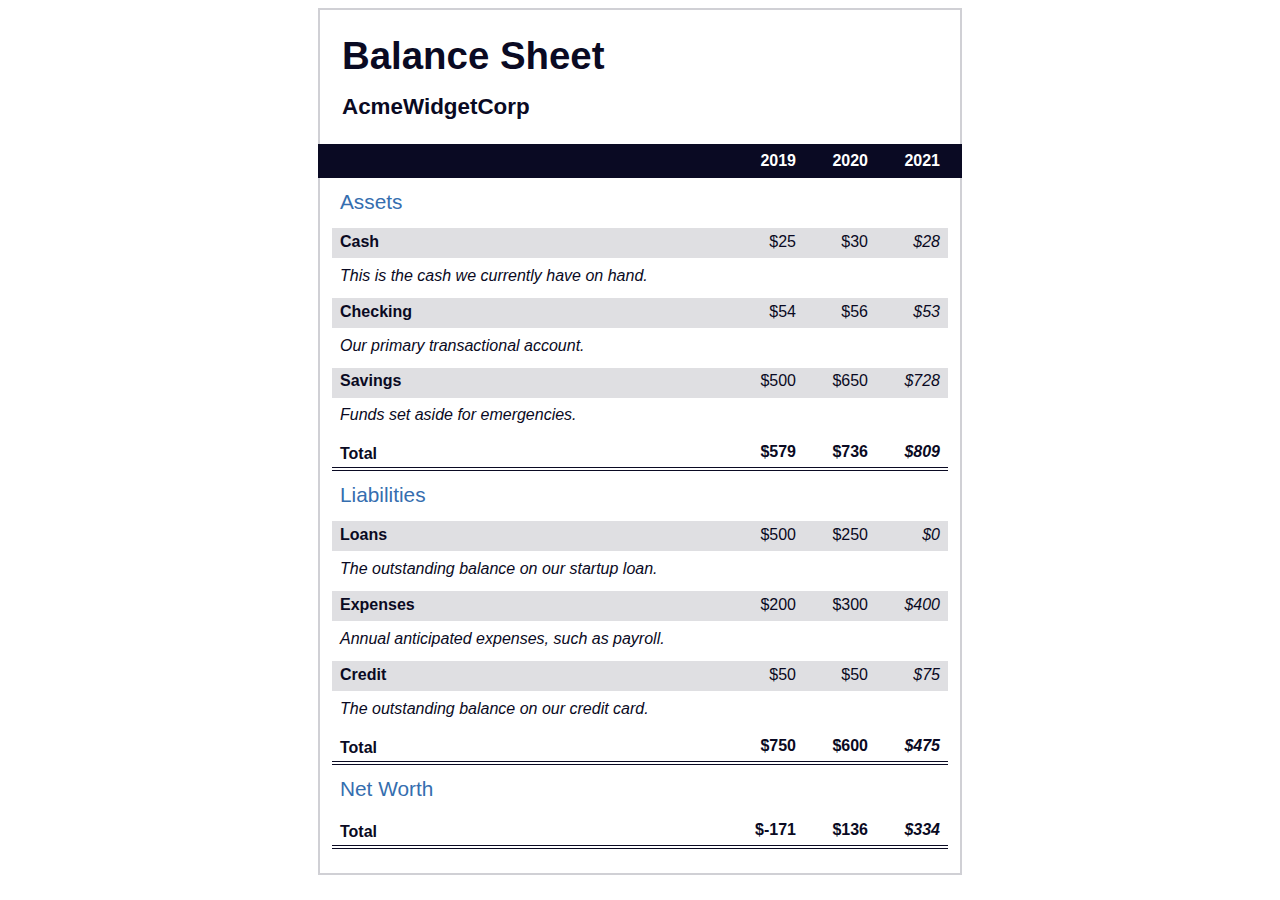
<file: BalanceSheet/index.html>
<!DOCTYPE html>
<html lang="en">
  <head>
    <meta charset="UTF-8">
    <meta name="viewport" content="width=device-width, initial-scale=1.0">
    <title>Balance Sheet</title>
    <link rel="stylesheet" href="./styles.css">
  </head>
  <body>
    <main>
      <section>
        <h1>
          <span class="flex">
            <span>AcmeWidgetCorp</span>
            <span>Balance Sheet</span>
          </span>
        </h1>
        <div id="years" aria-hidden="true">
          <span class="year">2019</span>
          <span class="year">2020</span>
          <span class="year">2021</span>
        </div>
        <div class="table-wrap">
          <table>
            <caption>Assets</caption>
            <thead>
              <tr>
                <td></td>
                <th><span class="sr-only year">2019</span></th>
                <th><span class="sr-only year">2020</span></th>
                <th class="current"><span class="sr-only year">2021</span></th>
              </tr>
            </thead>
            <tbody>
              <tr class="data">
                <th>Cash <span class="description">This is the cash we currently have on hand.</span></th>
                <td>$25</td>
                <td>$30</td>
                <td class="current">$28</td>
              </tr>
              <tr class="data">
                <th>Checking <span class="description">Our primary transactional account.</span></th>
                <td>$54</td>
                <td>$56</td>
                <td class="current">$53</td>
              </tr>
              <tr class="data">
                <th>Savings <span class="description">Funds set aside for emergencies.</span></th>
                <td>$500</td>
                <td>$650</td>
                <td class="current">$728</td>
              </tr>
              <tr class="total">
                <th>Total <span class="sr-only">Assets</span></th>
                <td>$579</td>
                <td>$736</td>
                <td class="current">$809</td>
              </tr>
            </tbody>
          </table>
          <table>
            <caption>Liabilities</caption>
            <thead>
              <tr>
              <td></td>
              <th><span class="sr-only">2019</span></th>
              <th><span class="sr-only">2020</span></th>
              <th><span class="sr-only">2021</span></th>
              </tr>
            </thead>
            <tbody>
              <tr class="data">
                <th>Loans <span class="description">The outstanding balance on our startup loan.</span></th>
                <td>$500</td>
                <td>$250</td>
                <td class="current">$0</td>
              </tr>
              <tr class="data">
                <th>Expenses <span class="description">Annual anticipated expenses, such as payroll.</span></th>
                <td>$200</td>
                <td>$300</td>
                <td class="current">$400</td>
              </tr>
              <tr class="data">
                <th>Credit <span class="description">The outstanding balance on our credit card.</span></th>
                <td>$50</td>
                <td>$50</td>
                <td class="current">$75</td>
              </tr>
              <tr class="total">
                <th>Total <span class="sr-only">Liabilities</span></th>
                <td>$750</td>
                <td>$600</td>
                <td class="current">$475</td>
              </tr>
            </tbody>
          </table>
          <table>
            <caption>Net Worth</caption>
            <thead>
              <tr>
              <td></td>
              <th><span class="sr-only">2019</span></th>
              <th><span class="sr-only">2020</span></th>
              <th><span class="sr-only">2021</span></th>
              </tr>
            </thead>
            <tbody>
              <tr class="total">
                <th>Total <span class="sr-only">Net Worth</span></th>
                <td>$-171</td>
                <td>$136</td>
                <td class="current">$334</td>
              </tr>
            </tbody>
          </table>
        </div>
      </section>
    </main>
  </body>
</html>
</file>
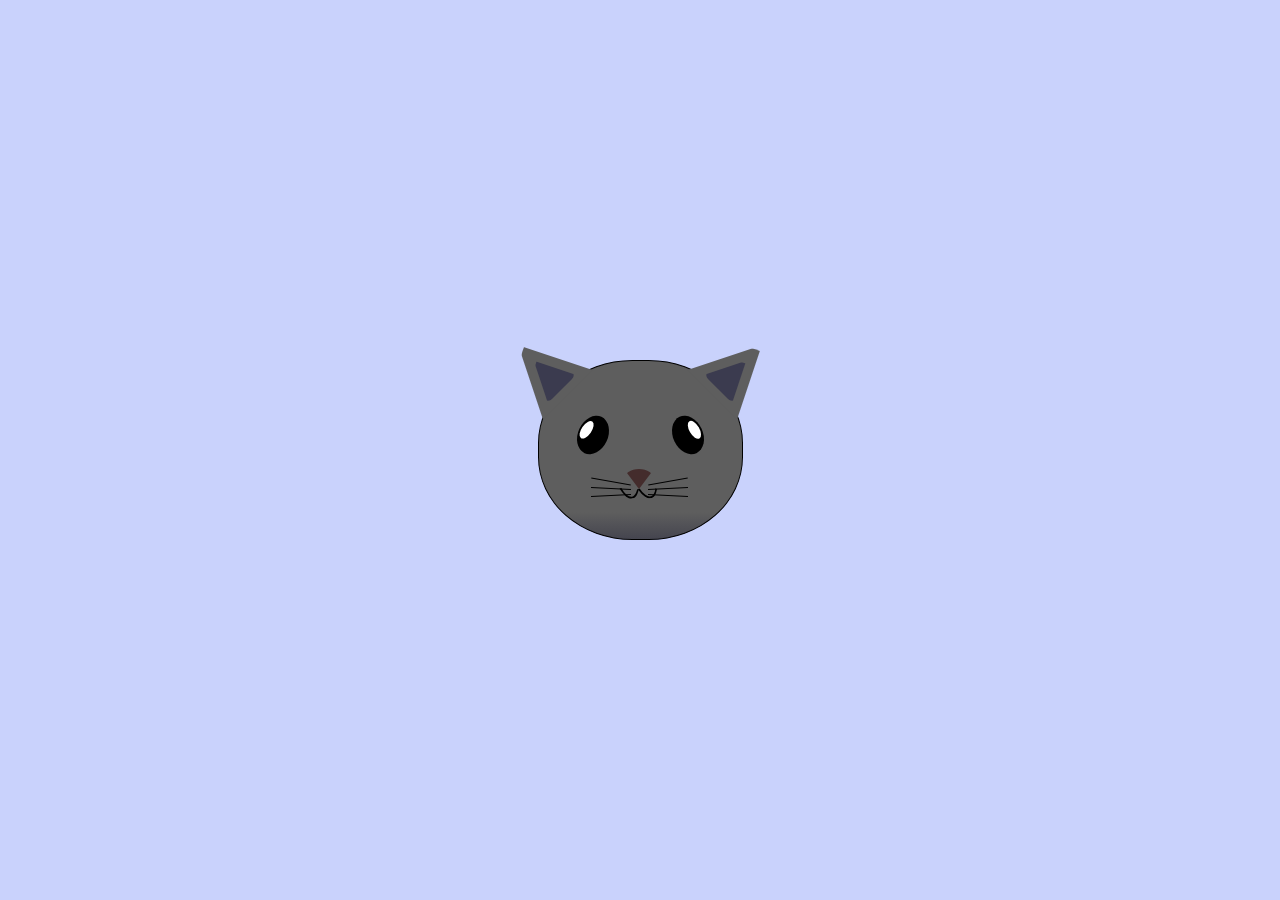
<file: Cat Painting/index.html>
<!DOCTYPE html>
<html lang="en">
<head>
    <meta charset="UTF-8">
    <title>fCC Cat Painting</title>
    <link rel="stylesheet" href="./styles.css">
</head>
<body>
    <main>
      <div class="cat-head">
        <div class="cat-ears">
          <div class="cat-left-ear">
            <div class="cat-left-inner-ear"></div>
          </div>
          <div class="cat-right-ear">
            <div class="cat-right-inner-ear"></div>
          </div>
        </div>

        <div class="cat-eyes">
          <div class="cat-left-eye">
            <div class="cat-left-inner-eye"></div>
          </div>
          <div class="cat-right-eye">
            <div class="cat-right-inner-eye"></div>
          </div>
        </div>

        <div class="cat-nose"></div>

        <div class="cat-mouth">
          <div class="cat-mouth-line-left"></div>
          <div class="cat-mouth-line-right"></div>
        </div>

        <div class="cat-whiskers">
          <div class="cat-whiskers-left">
            <div class="cat-whisker-left-top"></div>
            <div class="cat-whisker-left-middle"></div>
            <div class="cat-whisker-left-bottom"></div>
          </div>
          <div class="cat-whiskers-right">
            <div class="cat-whisker-right-top"></div>
            <div class="cat-whisker-right-middle"></div>
            <div class="cat-whisker-right-bottom"></div>
          </div>
        </div>

      </div>
    </main>
</body>
</html>
</file>
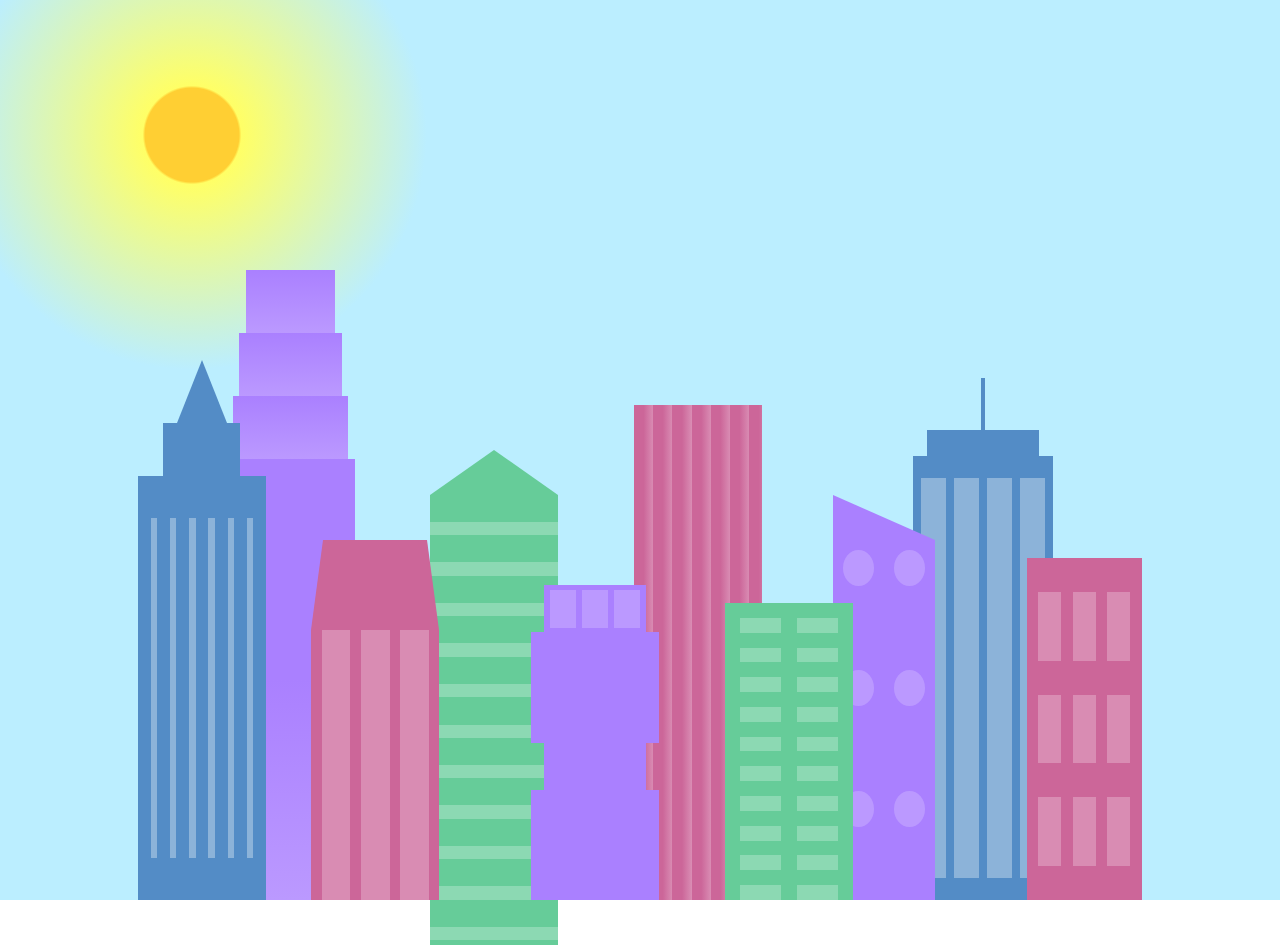
<file: City Skyline/index.html>
<!DOCTYPE html>
<html lang="en">
  <head>
    <meta charset="UTF-8">
    <title>City Skyline</title>
    <link href="styles.css" rel="stylesheet" />
  </head>

  <body>
    <div class="background-buildings sky">
      <div></div>
      <div></div>
      <div class="bb1 building-wrap">
        <div class="bb1a bb1-window"></div>
        <div class="bb1b bb1-window"></div>
        <div class="bb1c bb1-window"></div>
        <div class="bb1d"></div>
      </div>
      <div class="bb2">
        <div class="bb2a"></div>
        <div class="bb2b"></div>
      </div>
      <div class="bb3"></div>
      <div></div>
      <div class="bb4 building-wrap">
        <div class="bb4a"></div>
        <div class="bb4b"></div>
        <div class="bb4c window-wrap">
          <div class="bb4-window"></div>
          <div class="bb4-window"></div>
          <div class="bb4-window"></div>
          <div class="bb4-window"></div>
        </div>
      </div>
      <div></div>
      <div></div>
    </div>

    <div class="foreground-buildings">
      <div></div>
      <div></div>
      <div class="fb1 building-wrap">
        <div class="fb1a"></div>
        <div class="fb1b"></div>
        <div class="fb1c"></div>
      </div>
      <div class="fb2">
        <div class="fb2a"></div>
        <div class="fb2b window-wrap">
          <div class="fb2-window"></div>
          <div class="fb2-window"></div>
          <div class="fb2-window"></div>
        </div>
      </div>
      <div></div>
      <div class="fb3 building-wrap">
        <div class="fb3a window-wrap">
          <div class="fb3-window"></div>
          <div class="fb3-window"></div>
          <div class="fb3-window"></div>
        </div>
        <div class="fb3b"></div>
        <div class="fb3a"></div>
        <div class="fb3b"></div>
      </div>
      <div class="fb4">
        <div class="fb4a"></div>
        <div class="fb4b">
          <div class="fb4-window"></div>
          <div class="fb4-window"></div>
          <div class="fb4-window"></div>
          <div class="fb4-window"></div>
          <div class="fb4-window"></div>
          <div class="fb4-window"></div>
        </div>
      </div>
      <div class="fb5"></div>
      <div class="fb6"></div>
      <div></div>
      <div></div>
    </div>
  </body>
</html>
</file>
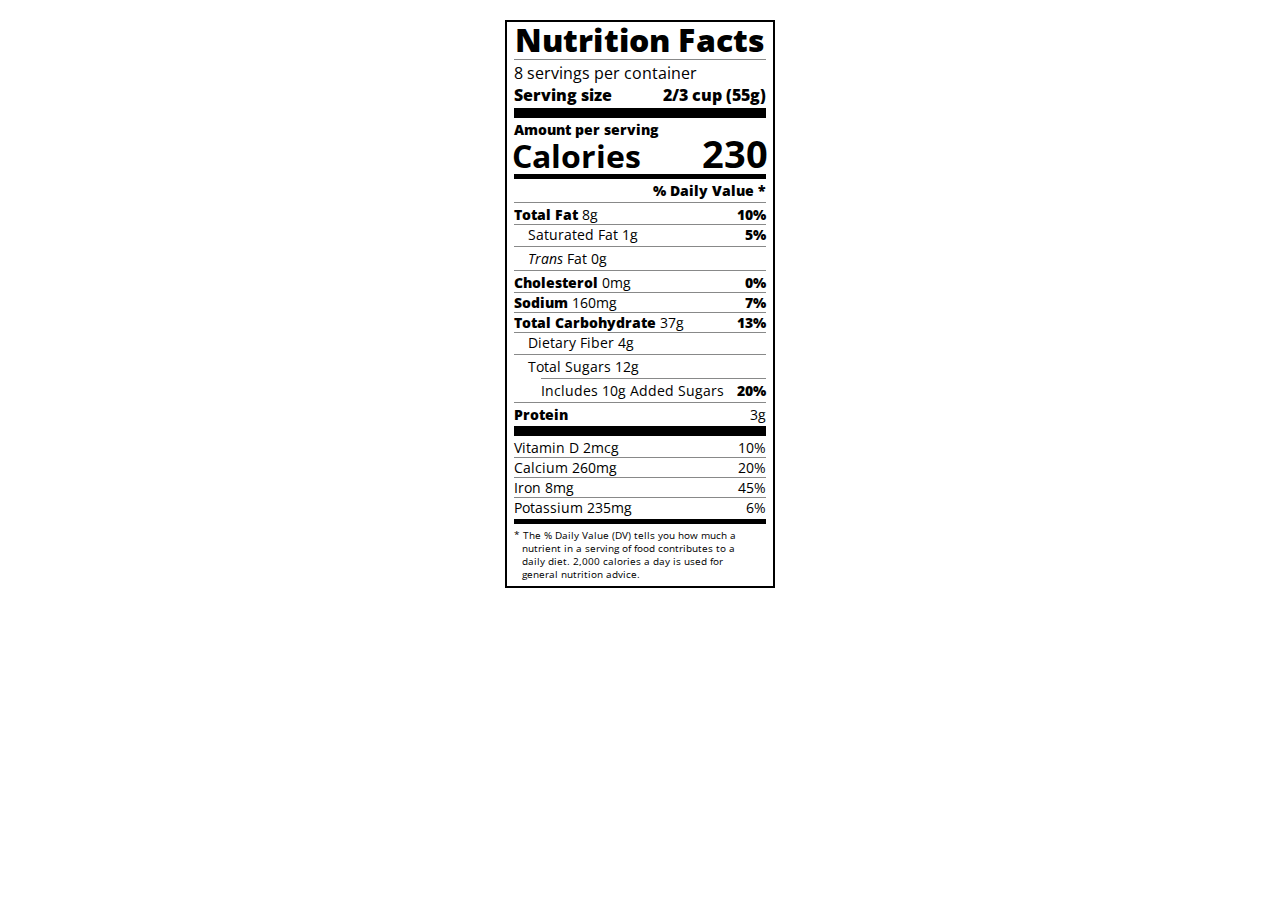
<file: Nutritional Label/index.html>
<!DOCTYPE html>
<html lang="en">

<head>
  <meta charset="UTF-8">
  <title>Nutrition Label</title>
  <link href="https://fonts.googleapis.com/css?family=Open+Sans:400,700,800" rel="stylesheet">
  <link href="./styles.css" rel="stylesheet">
</head>

<body>
  <div class="label">
    <header>
      <h1 class="bold">Nutrition Facts</h1>
      <div class="divider"></div>
      <p>8 servings per container</p>
      <p class="bold">Serving size <span>2/3 cup (55g)</span></p>
    </header>
    <div class="divider large"></div>
    <div class="calories-info">
      <div class="left-container">
        <h2 class="bold small-text">Amount per serving</h2>
        <p>Calories</p>
      </div>
      <span>230</span>
    </div>
    <div class="divider medium"></div>
    <div class="daily-value small-text">
      <p class="bold right no-divider">% Daily Value *</p>
      <div class="divider"></div>
      <p><span><span class="bold">Total Fat</span> 8g</span> <span class="bold">10%</span></p>
      <p class="indent no-divider">Saturated Fat 1g <span class="bold">5%</span></p>
      <div class="divider"></div>
      <p class="indent no-divider"><span><i>Trans</i> Fat 0g</span></p>
      <div class="divider"></div>
      <p><span><span class="bold">Cholesterol</span> 0mg</span> <span class="bold">0%</span></p>
      <p><span><span class="bold">Sodium</span> 160mg</span> <span class="bold">7%</span></p>
      <p><span><span class="bold">Total Carbohydrate</span> 37g</span> <span class="bold">13%</span></p>
      <p class="indent no-divider">Dietary Fiber 4g</p>
      <div class="divider"></div>
      <p class="indent no-divider">Total Sugars 12g</p>
      <div class="divider double-indent"></div>
      <p class="double-indent no-divider">Includes 10g Added Sugars <span class="bold">20%</span>
      <div class="divider"></div>
      <p class="no-divider"><span class="bold">Protein</span> 3g</p>
      <div class="divider large"></div>
      <p>Vitamin D 2mcg <span>10%</span></p>
      <p>Calcium 260mg <span>20%</span></p>
      <p>Iron 8mg <span>45%</span></p>
      <p class="no-divider">Potassium 235mg <span>6%</span></p>
    </div>
    <div class="divider medium"></div>
    <p class="note">* The % Daily Value (DV) tells you how much a nutrient in a serving of food contributes to a daily
      diet. 2,000 calories a day is used for general nutrition advice.</p>
  </div>
</body>
</html>
</file>
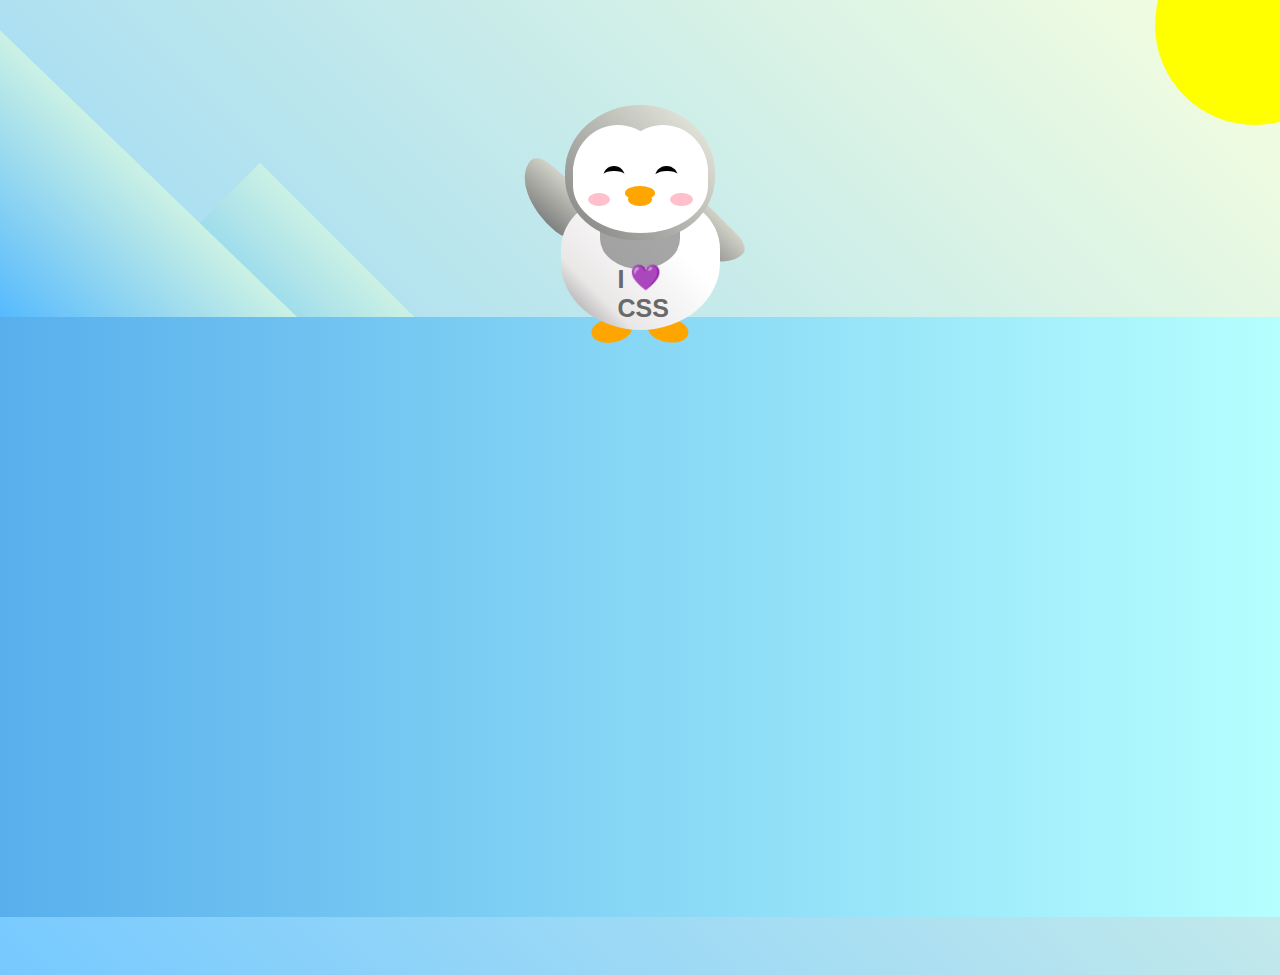
<file: Penguin/index.html>
<!DOCTYPE html>
<html lang="en">
  <head>
    <meta charset="UTF-8" />
    <link rel="stylesheet" href="./styles.css" />
    <title>Penguin</title>
    <meta name="viewport" content="width=device-width, initial-scale=1.0" />
  </head>

  <body>
    <div class="left-mountain"></div>
    <div class="back-mountain"></div>
    <div class="sun"></div>
    <div class="penguin">
      <div class="penguin-head">
        <div class="face left"></div>
        <div class="face right"></div>
        <div class="chin"></div>
        <div class="eye left">
          <div class="eye-lid"></div>
        </div>
        <div class="eye right">
          <div class="eye-lid"></div>
        </div>
        <div class="blush left"></div>
        <div class="blush right"></div>
        <div class="beak top"></div>
        <div class="beak bottom"></div>
      </div>
      <div class="shirt">
        <div>💜</div>
        <p>I CSS</p>
      </div>
      <div class="penguin-body">
        <div class="arm left"></div>
        <div class="arm right"></div>
        <div class="foot left"></div>
        <div class="foot right"></div>
      </div>
    </div>

    <div class="ground"></div>
  </body>
</html>
</file>
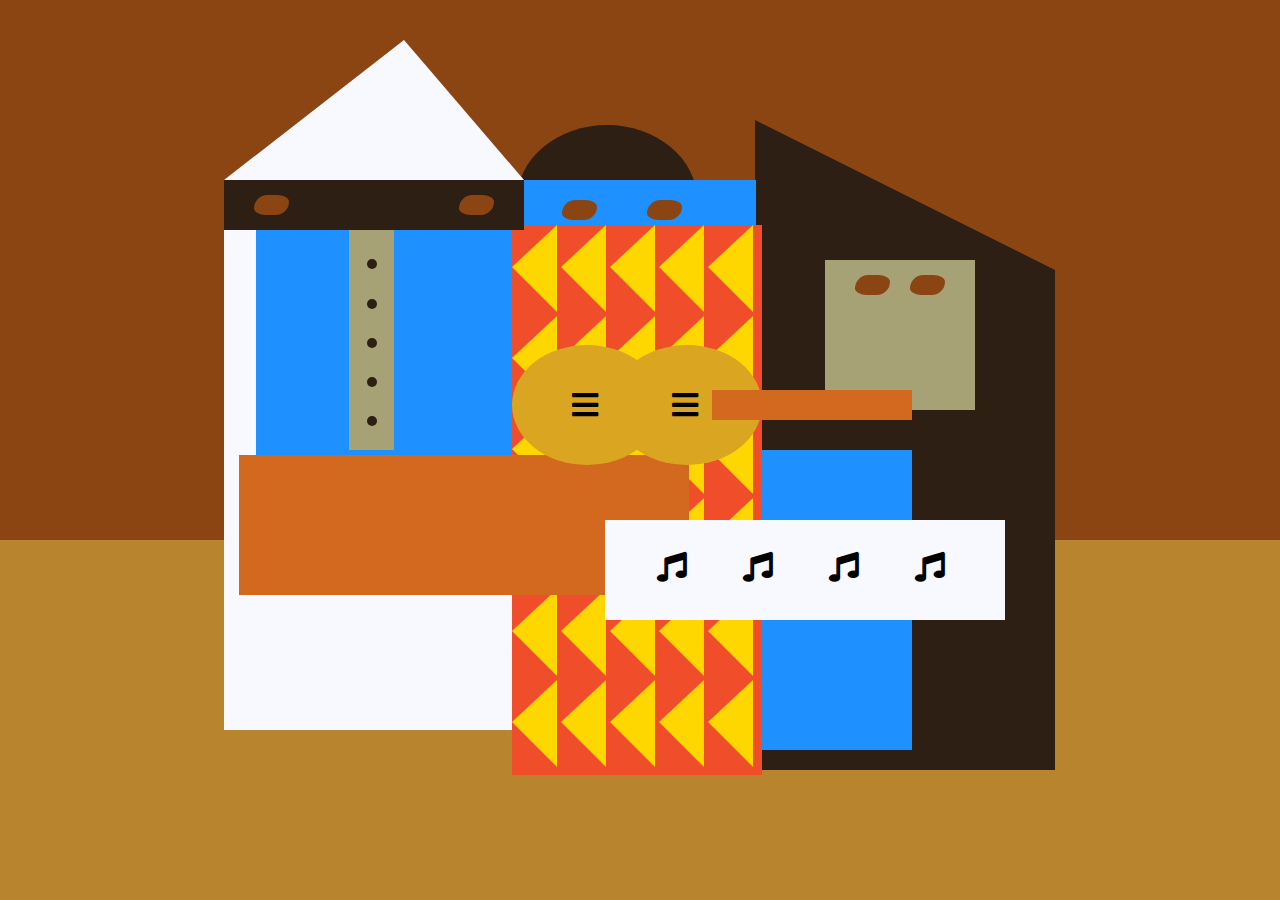
<file: Picasso Painting/index.html>
<!DOCTYPE html>
<html lang="en">
  <head>
    <meta charset="utf-8">
    <title>Picasso Painting</title>
    <link rel="stylesheet" href="./styles.css" />
    <link rel="stylesheet" href="https://use.fontawesome.com/releases/v5.8.2/css/all.css">
  </head>
  <body>
    <div id="back-wall"></div>
    <div class="characters">
      <div id="offwhite-character">
        <div id="white-hat"></div>
        <div id="black-mask">
          <div class="eyes left"></div>
          <div class="eyes right"></div>
        </div>
        <div id="gray-instrument">
          <div class="black-dot"></div>
          <div class="black-dot"></div>
          <div class="black-dot"></div>
          <div class="black-dot"></div>
          <div class="black-dot"></div>
        </div>
        <div id="tan-table"></div>
      </div>
      <div id="black-character">
        <div id="black-hat"></div>
        <div id="gray-mask">
          <div class="eyes left"></div>
          <div class="eyes right"></div>
        </div>
        <div id="white-paper">
          <i class="fas fa-music"></i>
          <i class="fas fa-music"></i>
          <i class="fas fa-music"></i>
          <i class="fas fa-music"></i>
        </div>
      </div>
      <div class="blue" id="blue-left"></div>
      <div class="blue" id="blue-right"></div>
      <div id="orange-character">
        <div id="black-round-hat"></div>
        <div id="eyes-div">
          <div class="eyes left"></div>
          <div class="eyes right"></div>
        </div>
        <div id="triangles">
          <div class="triangle"></div>
          <div class="triangle"></div>
          <div class="triangle"></div>
          <div class="triangle"></div>
          <div class="triangle"></div>
          <div class="triangle"></div>
          <div class="triangle"></div>
          <div class="triangle"></div>
          <div class="triangle"></div>
          <div class="triangle"></div>
          <div class="triangle"></div>
          <div class="triangle"></div>
          <div class="triangle"></div>
          <div class="triangle"></div>
          <div class="triangle"></div>
          <div class="triangle"></div>
          <div class="triangle"></div>
          <div class="triangle"></div>
          <div class="triangle"></div>
          <div class="triangle"></div>
          <div class="triangle"></div>
          <div class="triangle"></div>
          <div class="triangle"></div>
          <div class="triangle"></div>
          <div class="triangle"></div>
          <div class="triangle"></div>
          <div class="triangle"></div>
          <div class="triangle"></div>
          <div class="triangle"></div>
          <div class="triangle"></div>
        </div>
        <div id="guitar">
          <div class="guitar" id="guitar-left">
            <i class="fas fa-bars"></i>
          </div>
          <div class="guitar" id="guitar-right">
            <i class="fas fa-bars"></i>
          </div>
          <div id="guitar-neck"></div>
        </div>
      </div>
    </div>
  </body>
</html>
</file>
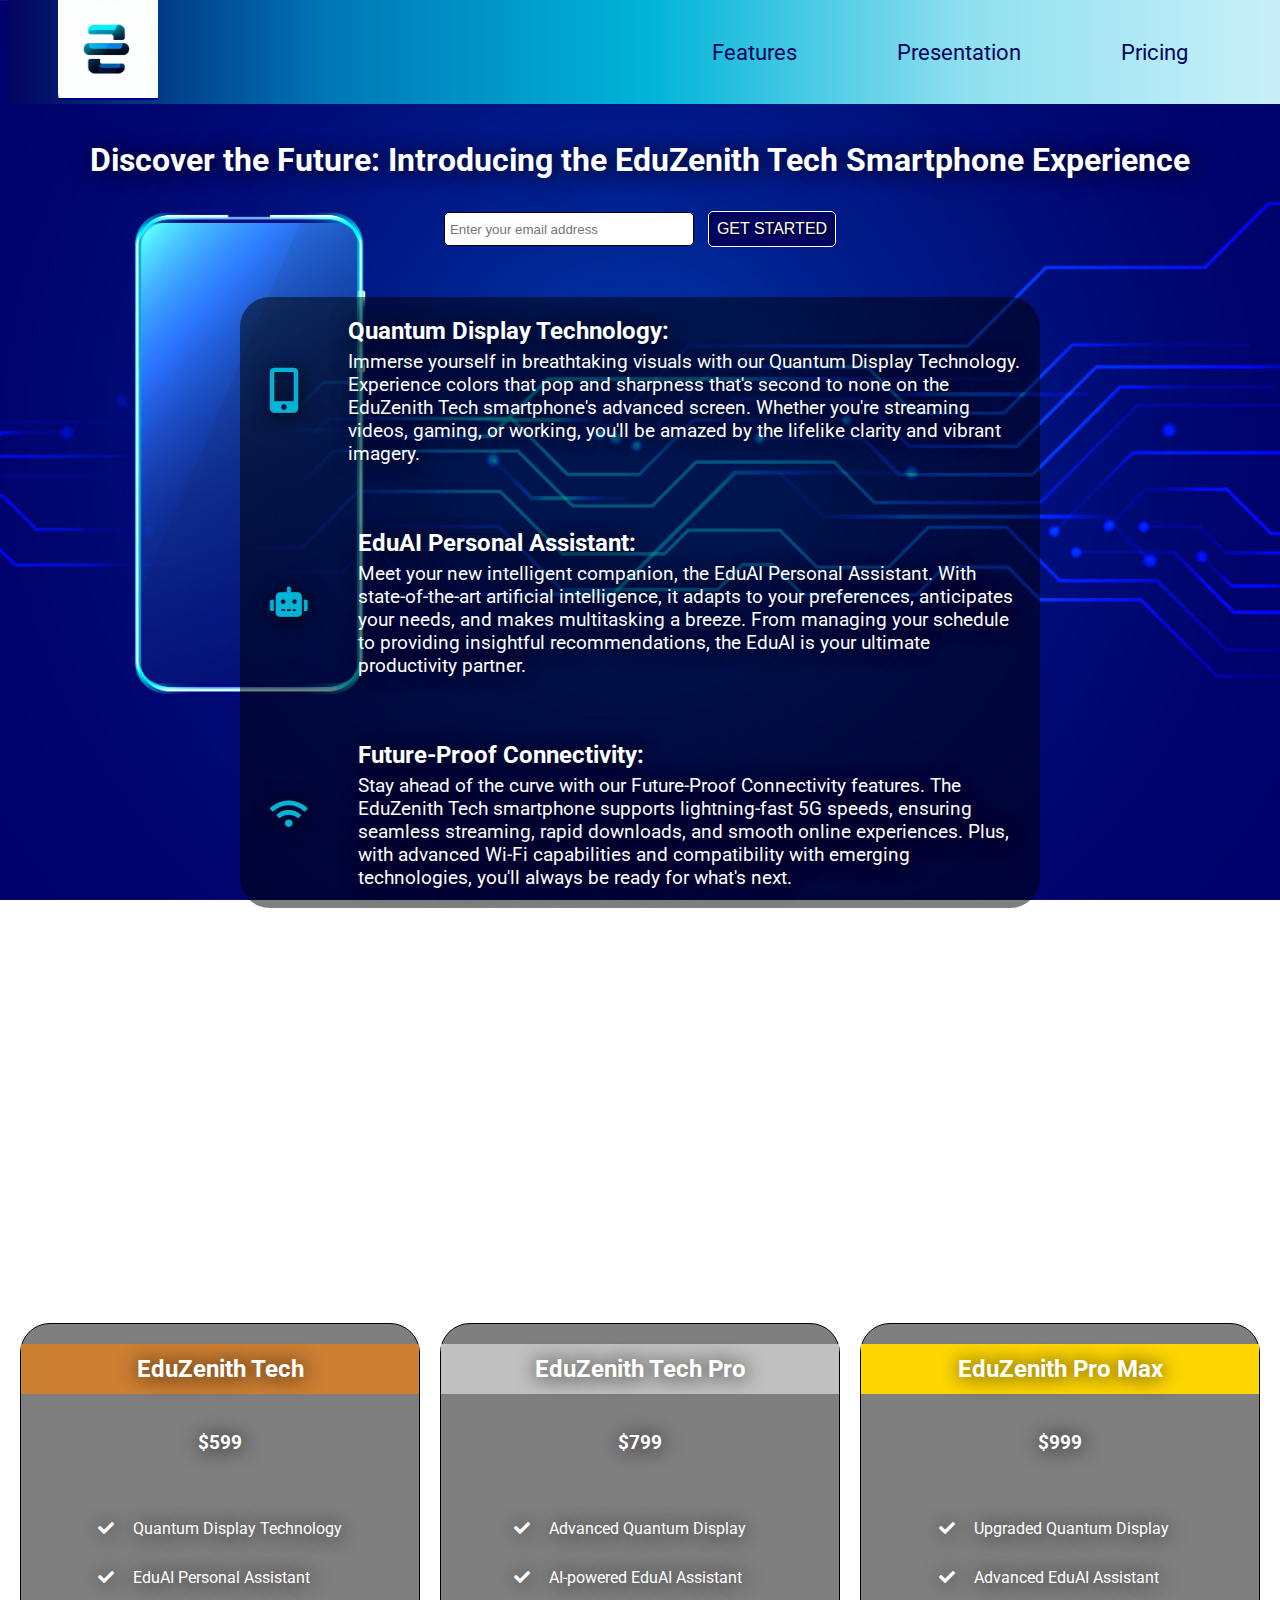
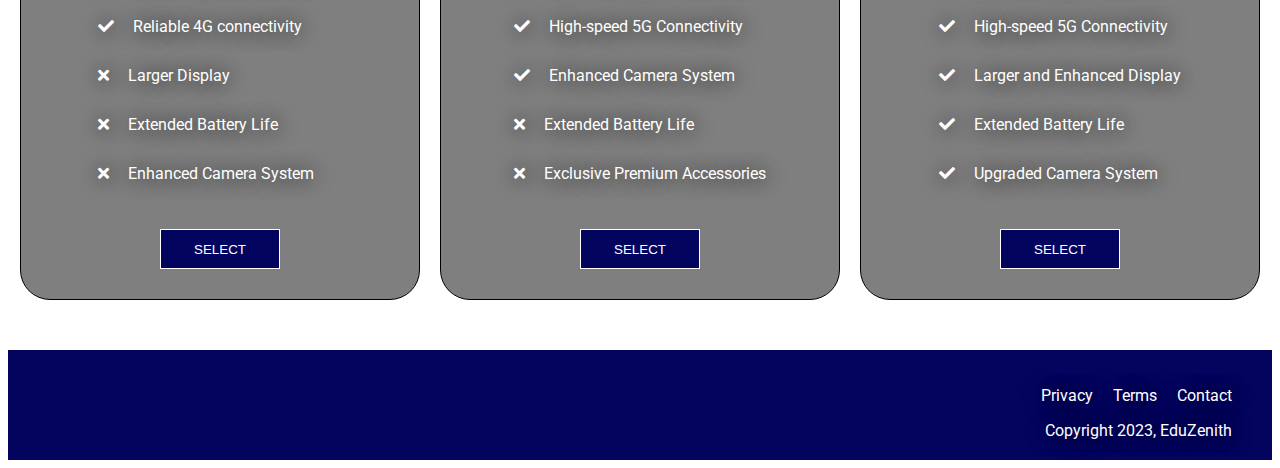
<file: Product Landing Page/index.html>
<!DOCTYPE html>
<html lang="en">
<head>
    <meta charset="UTF-8">
    <meta name="viewport" content="width=device-width, initial-scale=1.0">
    <title>Product Landing Page</title>
    <link rel="stylesheet" href="styles.css">
    <link rel="stylesheet" href="https://cdnjs.cloudflare.com/ajax/libs/font-awesome/5.15.3/css/all.min.css">
</head>

<body>

    <header id="header">
        <a href="#"><img id="header-img" src="EduZenith Tech Logo.jpg" alt="Company Logo" height="100" width="100"></a>
        <nav id="nav-bar">
            <ul class="navbar-ul">
                <li><a class="nav-link" href="#Features">Features</a></li>
                <li><a class="nav-link" href="#Presentation">Presentation</a></li>
                <li><a class="nav-link" href="#Pricing">Pricing</a></li>
            </ul>
        </nav>
        <div class="hamburger-icon">
            <i class="fas fa-bars"></i>
            <i class="fas fa-times"></i>
        </div>
    </header>

    <section class="form">
        <h1>Discover the Future: Introducing the EduZenith Tech Smartphone Experience</h1>
         <form id="form" action="https://www.freecodecamp.com/email-submit">
             <input id="email" type="email" name="email" required placeholder="Enter your email address">
             <input id="submit" type="submit" formaction="https://www.freecodecamp.com/email-submit" value="Get Started">
        </form>
    </section>

    <section id="Features">
        <div class="feature-1">
            <div class="icon">
                <i class="fas fa-mobile-alt" style="color: #00B4D8;"></i>
            </div>
            <div class="text">
                <h2>Quantum Display Technology:</h2>
                <p>Immerse yourself in breathtaking visuals with our Quantum Display Technology. Experience colors that pop and sharpness that's second to none on the EduZenith Tech smartphone's advanced screen. Whether you're streaming videos, gaming, or working, you'll be amazed by the lifelike clarity and vibrant imagery.</p>
            </div>
        </div>

        <div class="feature-2">
            <div class="icon">
                <i class="fas fa-robot" style="color: #00B4D8;"></i>
            </div>
            <div class="text">
                <h2>EduAI Personal Assistant:</h2>
                <p>Meet your new intelligent companion, the EduAI Personal Assistant. With state-of-the-art artificial intelligence, it adapts to your preferences, anticipates your needs, and makes multitasking a breeze. From managing your schedule to providing insightful recommendations, the EduAI is your ultimate productivity partner.</p>
            </div>
        </div>

        <div class="feature-3">
            <div class="icon">
                <i class="fas fa-wifi" style="color: #00B4D8;"></i>
            </div>
            <div class="text">
                <h2>Future-Proof Connectivity:</h2>
                <p>Stay ahead of the curve with our Future-Proof Connectivity features. The EduZenith Tech smartphone supports lightning-fast 5G speeds, ensuring seamless streaming, rapid downloads, and smooth online experiences. Plus, with advanced Wi-Fi capabilities and compatibility with emerging technologies, you'll always be ready for what's next.</p>
            </div>
        </div>
    </section>

    <section id="Presentation">
        <div class="presentation-video">
            <iframe id="video" width="560" height="315" src="https://www.youtube.com/embed/4jw4fd3G1jM" title="YouTube video player" frameborder="0" allow="accelerometer; autoplay; clipboard-write; encrypted-media; gyroscope; picture-in-picture; web-share" allowfullscreen></iframe>
        </div>
    </section>

    <section id="Pricing">
        <div class="price-1">
            <h2 class="bronze">EduZenith Tech</h2>
            <h3 class="price">$599</h3>
            <ul class="advantages">
                <li><i class="fas fa-check check-icon"></i> Quantum Display Technology</li>
                <li><i class="fas fa-check check-icon"></i> EduAI Personal Assistant</li>
                <li><i class="fas fa-check check-icon"></i> Reliable 4G connectivity</li>
                <li><i class="fas fa-times cross-icon"></i> Larger Display</li>
                <li><i class="fas fa-times cross-icon"></i> Extended Battery Life</li>
                <li><i class="fas fa-times cross-icon"></i> Enhanced Camera System</li>
            </ul>
            <button>Select</button>
        </div>

        <div class="price-2">
            <h2 class="silver">EduZenith Tech Pro</h2>
            <h3 class="price">$799</h3>
            <ul class="advantages">
                <li><i class="fas fa-check check-icon"></i> Advanced Quantum Display</li>
                <li><i class="fas fa-check check-icon"></i> AI-powered EduAI Assistant</li>
                <li><i class="fas fa-check check-icon"></i> High-speed 5G Connectivity</li>
                <li><i class="fas fa-check check-icon"></i> Enhanced Camera System</li>
                <li><i class="fas fa-times cross-icon"></i> Extended Battery Life</li>
                <li><i class="fas fa-times cross-icon"></i> Exclusive Premium Accessories</li>
            </ul>
            <button>Select</button>
        </div>

        <div class="price-3">
            <h2 class="gold">EduZenith Pro Max</h2>
            <h3 class="price">$999</h3>
            <ul class="advantages">
                <li><i class="fas fa-check check-icon"></i> Upgraded Quantum Display</li>
                <li><i class="fas fa-check check-icon"></i> Advanced EduAI Assistant</li>
                <li><i class="fas fa-check check-icon"></i> High-speed 5G Connectivity</li>
                <li><i class="fas fa-check check-icon"></i> Larger and Enhanced Display</li>
                <li><i class="fas fa-check check-icon"></i> Extended Battery Life</li>
                <li><i class="fas fa-check check-icon"></i> Upgraded Camera System</li>
            </ul>
            <button>Select</button>
        </div>

    </section>

    <footer>
        <ul class="footer-ul">
            <li><a href="#">Privacy</a></li>
            <li><a href="#">Terms</a></li>
            <li><a href="#">Contact</a></li>
        </ul>
        <span class="footer-span">Copyright 2023, EduZenith</span>
    </footer>

    <script>
        document.querySelector('.hamburger-icon').addEventListener('click', function () {
            document.querySelector('.navbar-ul').classList.toggle('navbar-open');
            document.querySelector('.hamburger-icon').classList.toggle('open');
});
    </script>
</body>
</html>
</file>
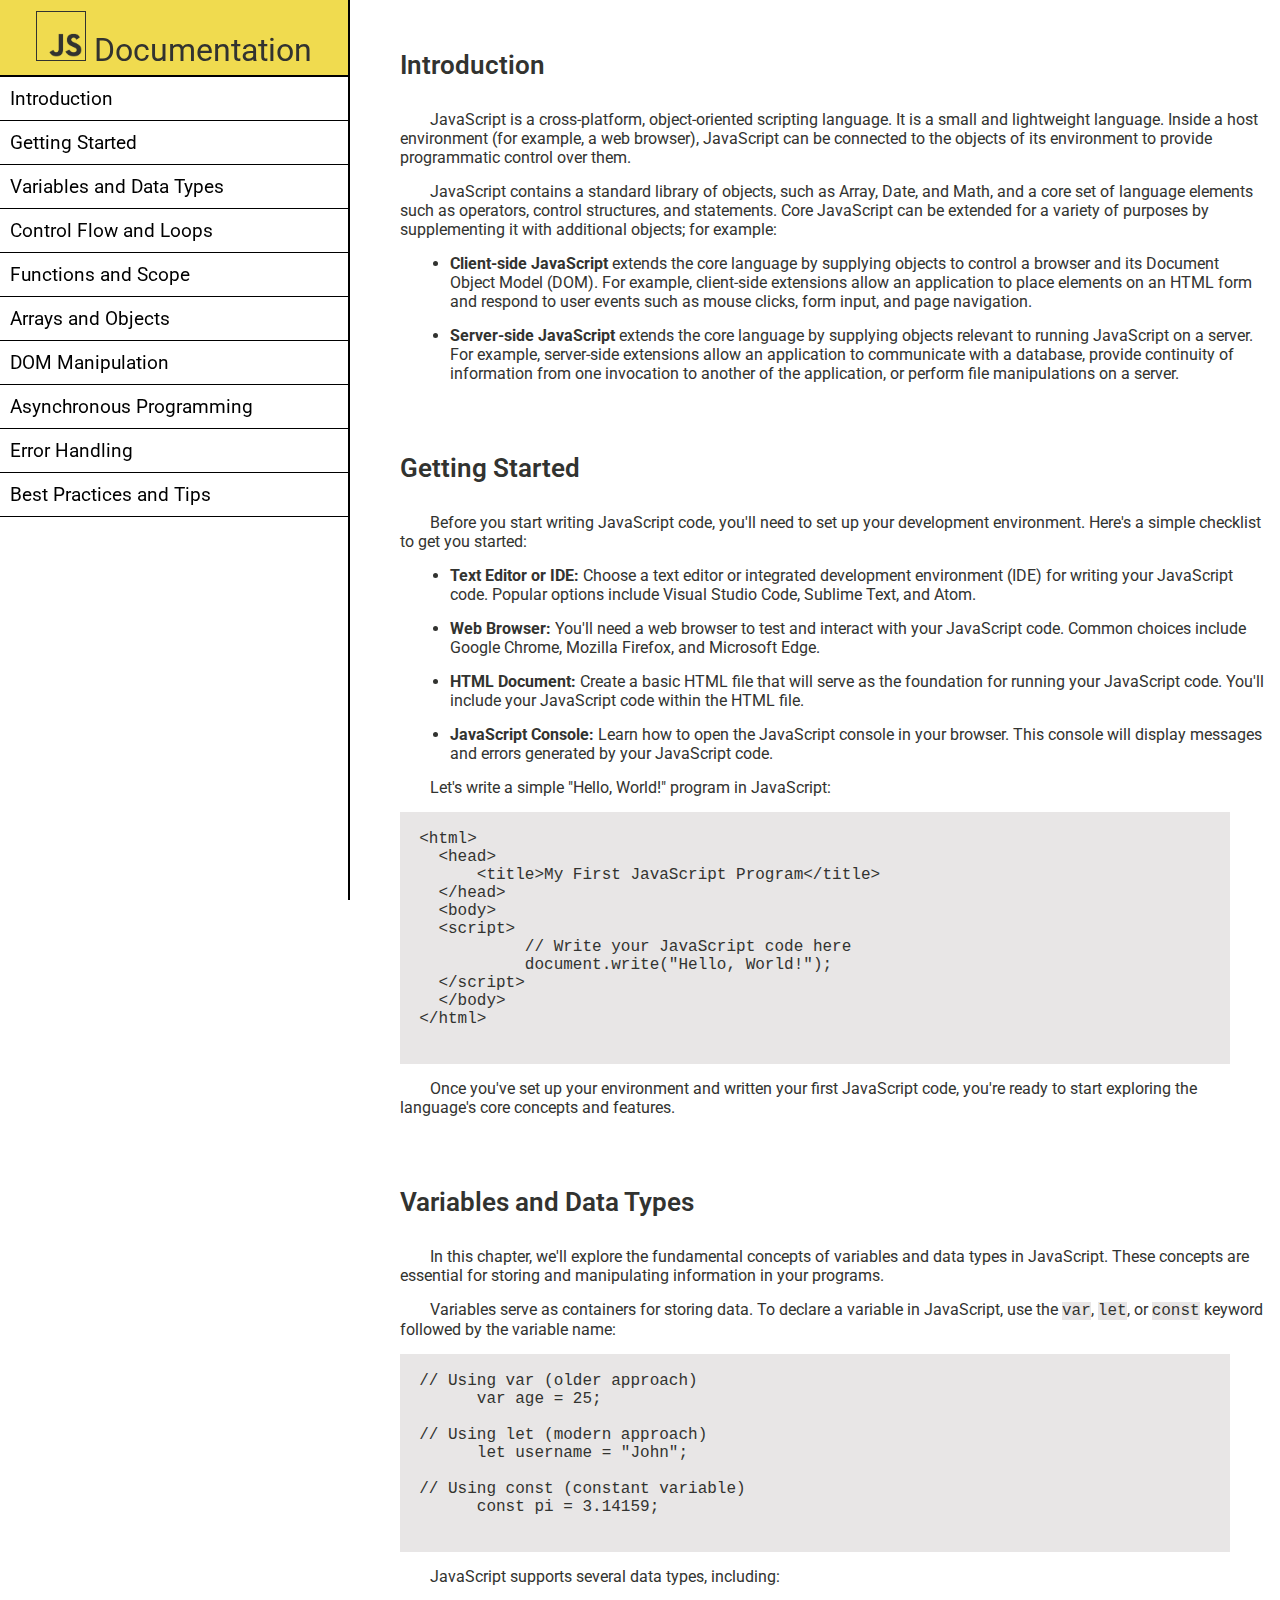
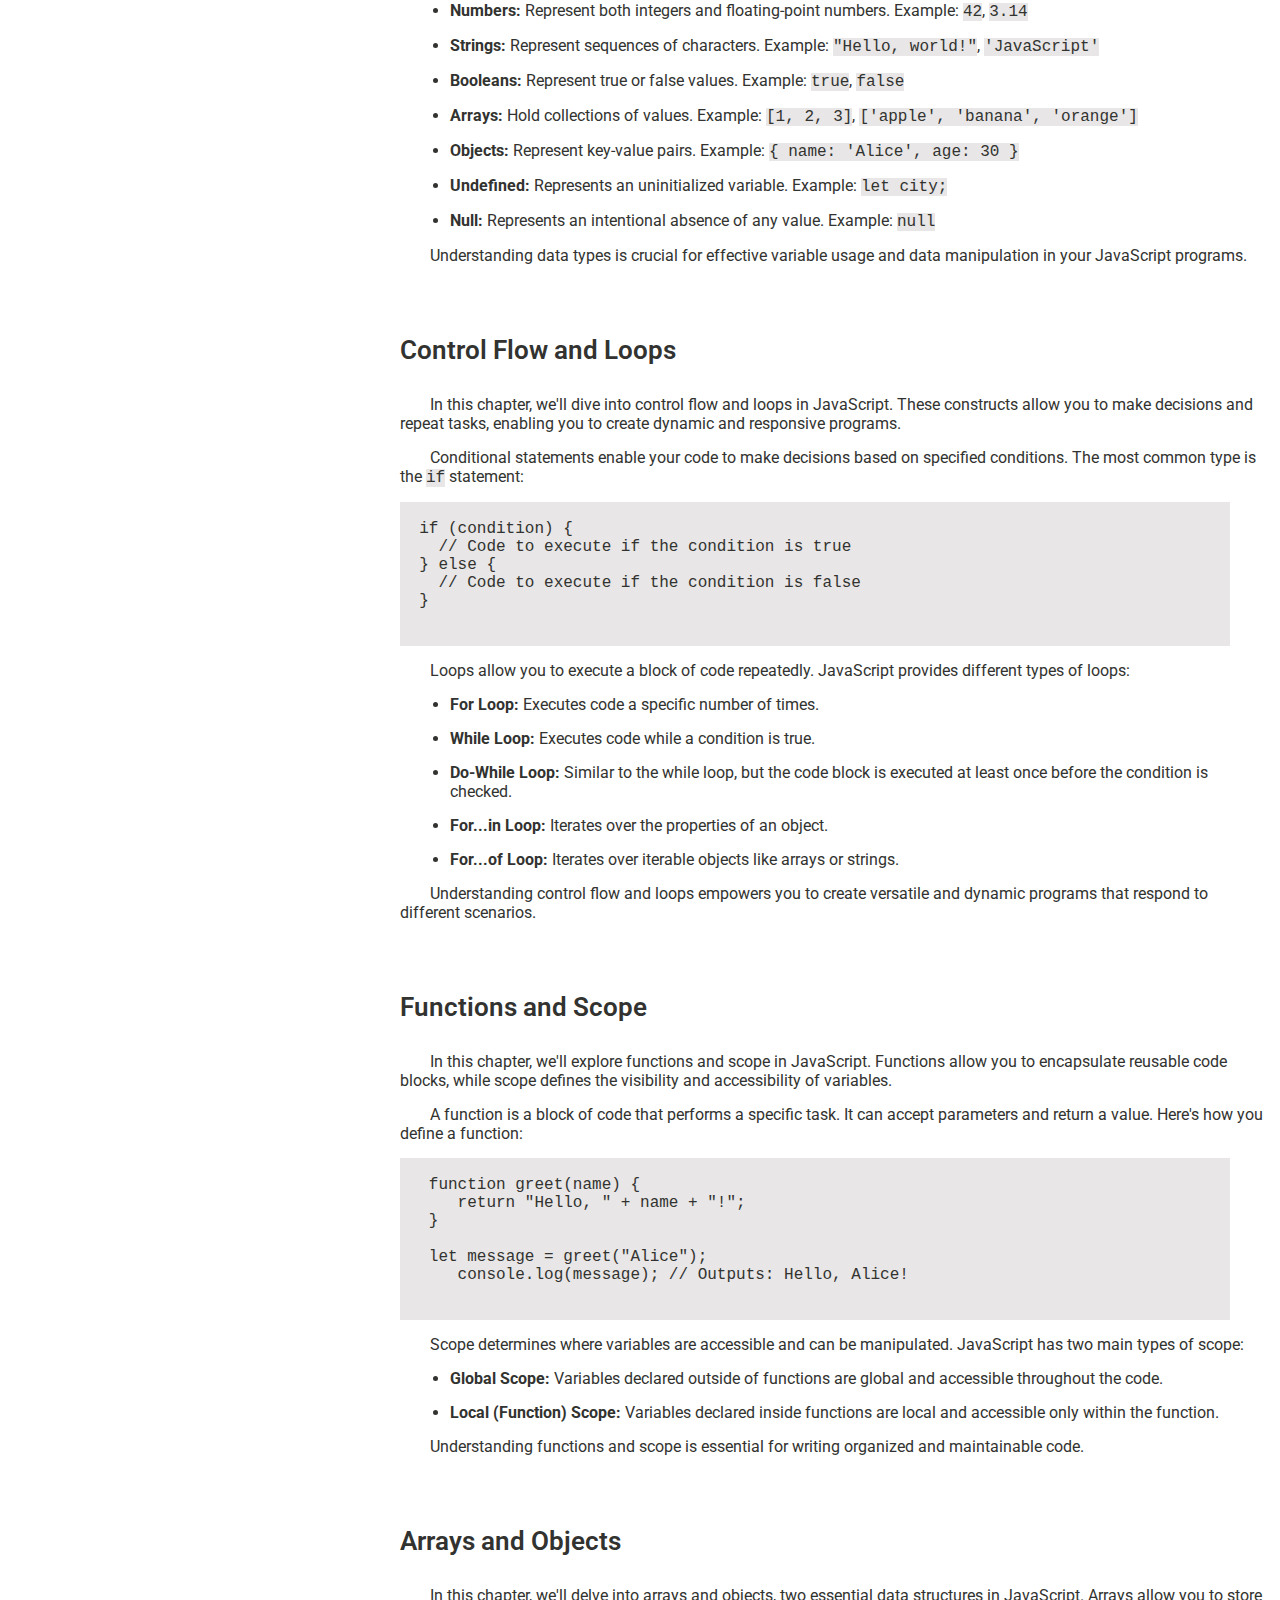
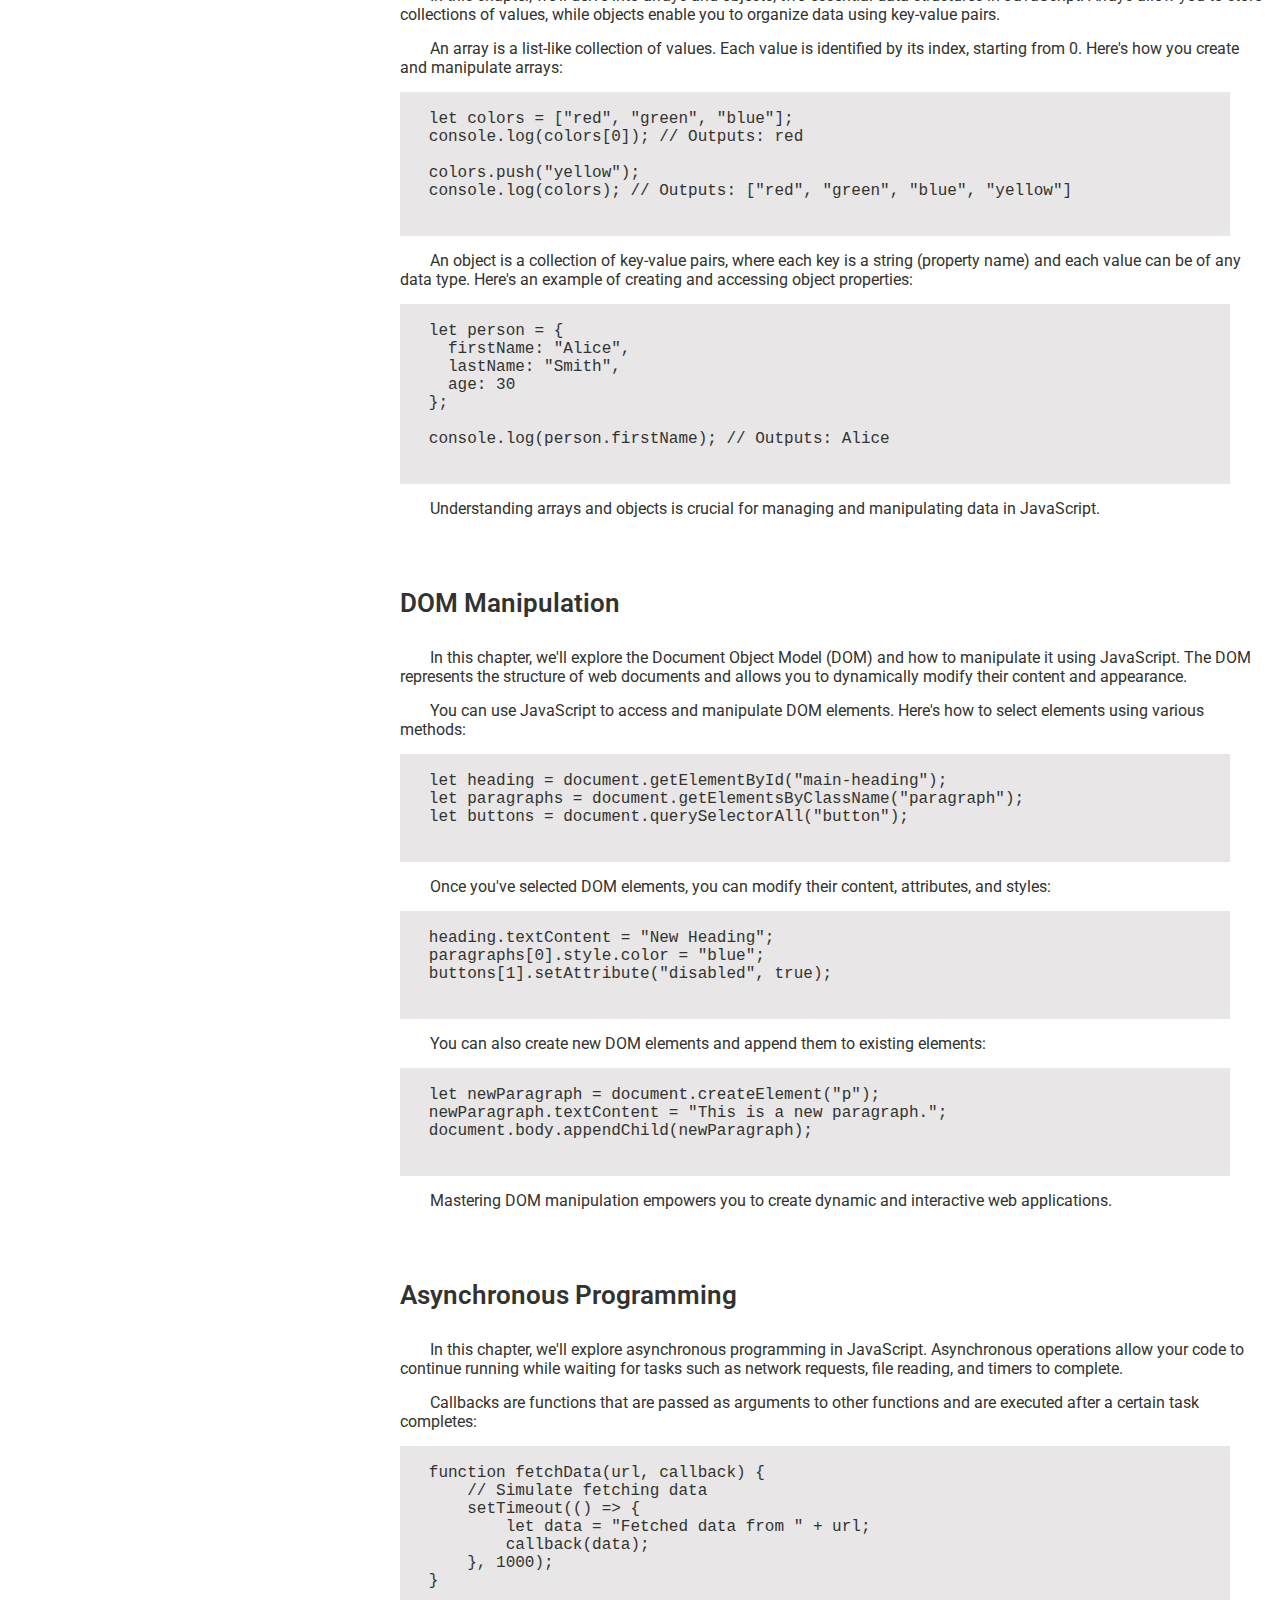
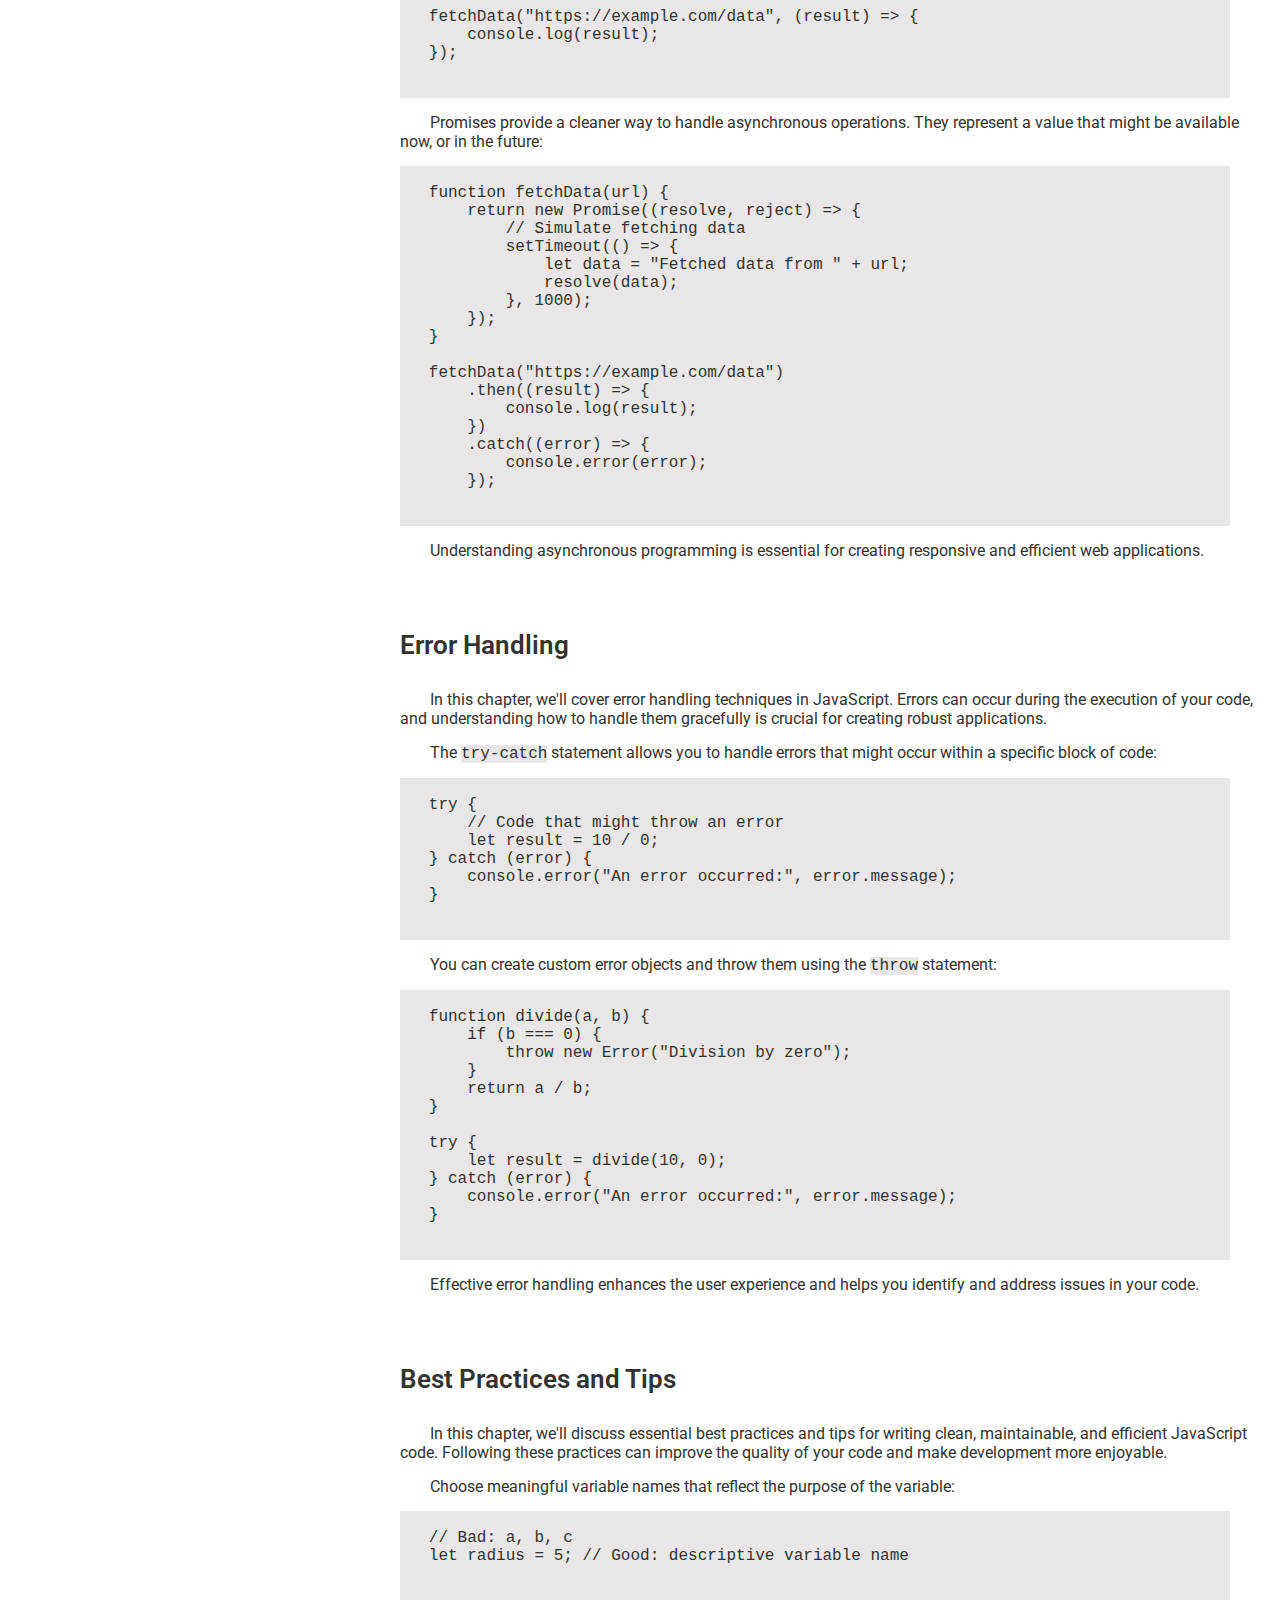
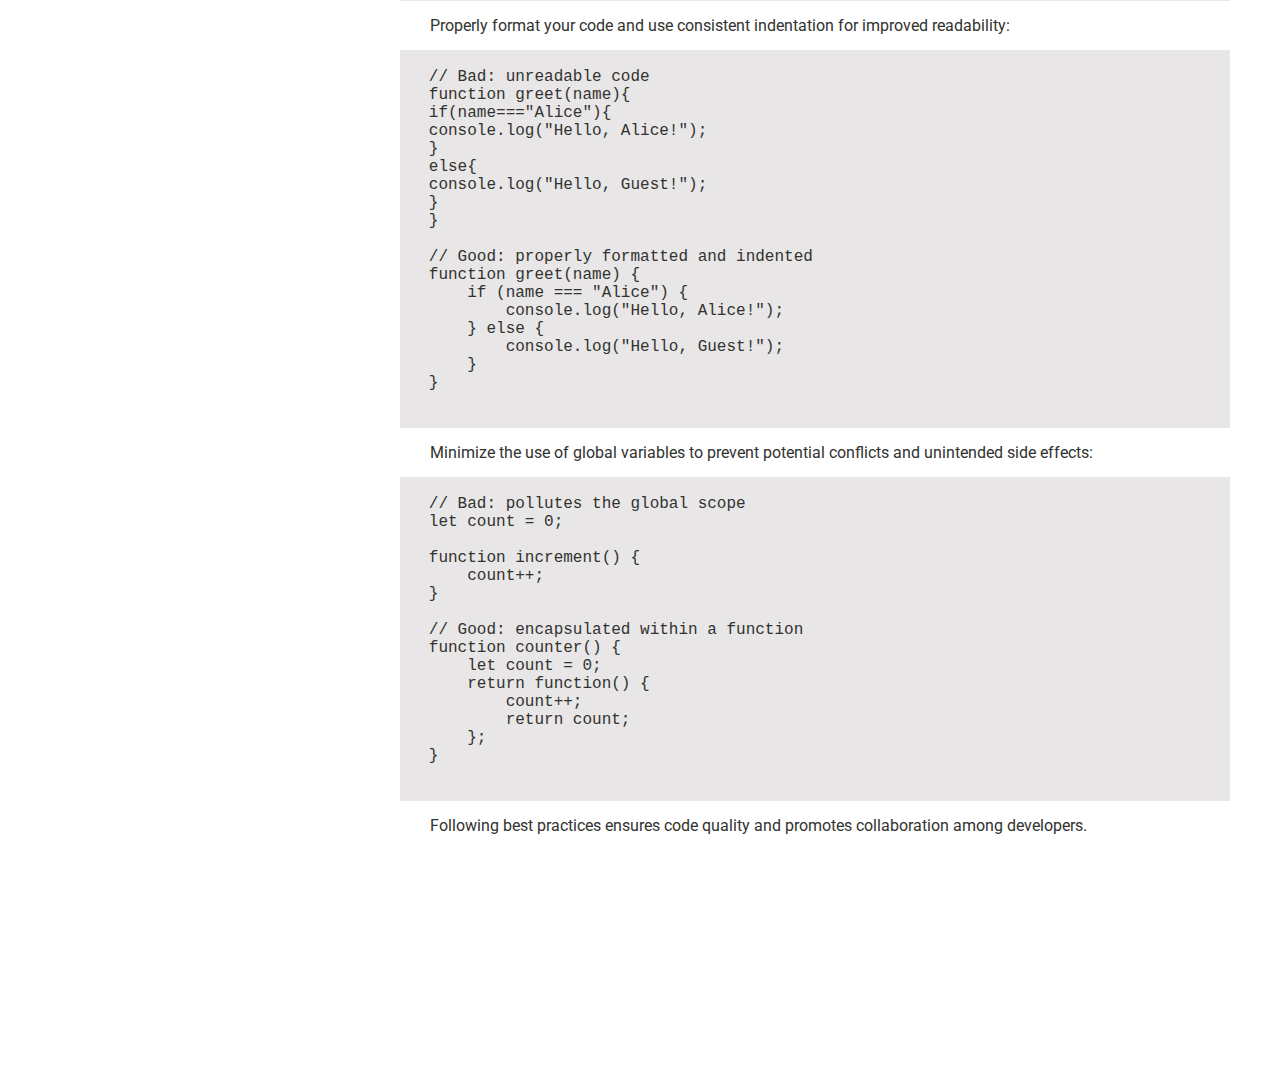
<file: Technical Documentation Page/index.html>
<!DOCTYPE html>
<html lang="en">
<head>
    <meta charset="UTF-8">
    <meta name="viewport" content="width=device-width, initial-scale=1.0">
    <title>Technical Documentation Page</title>
    <link rel="stylesheet" href="styles.css">
</head>

<body>

    <nav id="navbar">

        <header>
                <img src="JavaScript-logo.png" height="50px" width="50px">
                Documentation
        </header>

        <a href="#Introduction" class="nav-link">
            Introduction
        </a>

        <a href="#Getting_Started" class="nav-link">
            Getting Started
        </a>

        <a href="#Variables_and_Data_Types" class="nav-link">
            Variables and Data Types
        </a>

        <a href="#Control_Flow_and_Loops" class="nav-link">
            Control Flow and Loops
        </a>

        <a href="#Functions_and_Scope" class="nav-link">
            Functions and Scope
        </a>

        <a href="#Arrays_and_Objects" class="nav-link">
            Arrays and Objects
        </a>

        <a href="#DOM_Manipulation" class="nav-link">
            DOM Manipulation
        </a>

        <a href="#Asynchronous_Programming" class="nav-link">
            Asynchronous Programming
        </a>

        <a href="#Error_Handling" class="nav-link">
            Error Handling
        </a>

        <a href="#Best_Practices_and_Tips" class="nav-link">
            Best Practices and Tips
        </a>

    </nav>

    <main id="main-doc">

        <section class="main-section" id="Introduction">
            <header>
                Introduction
            </header>
            <article>
                <p>
                    JavaScript is a cross-platform, object-oriented scripting language. It is a small and lightweight language. Inside a host environment (for example, a web browser), JavaScript can be connected to the objects of its environment to provide programmatic control over them.
                </p>
                <p>
                    JavaScript contains a standard library of objects, such as Array, Date, and Math, and a core set of language elements such as operators, control structures, and statements. Core JavaScript can be extended for a variety of purposes by supplementing it with additional objects; for example:
                </p>
                <ul>
                    <li><strong>Client-side JavaScript</strong> extends the core language by supplying objects to control a browser and its Document Object Model (DOM). For example, client-side extensions allow an application to place elements on an HTML form and respond to user events such as mouse clicks, form input, and page navigation.</li>
                    <li><strong>Server-side JavaScript</strong> extends the core language by supplying objects relevant to running JavaScript on a server. For example, server-side extensions allow an application to communicate with a database, provide continuity of information from one invocation to another of the application, or perform file manipulations on a server.</li>
                </ul>
            </article>
        </section>

        <section class="main-section"  id="Getting_Started">
            <header>
                Getting Started
            </header>
            <article>
                <p>
                    Before you start writing JavaScript code, you'll need to set up your development environment. Here's a simple checklist to get you started:
                </p>
                <ul>
                    <li><strong>Text Editor or IDE:</strong> Choose a text editor or integrated development environment (IDE) for writing your JavaScript code. Popular options include Visual Studio Code, Sublime Text, and Atom.</li>
                    <li><strong>Web Browser:</strong> You'll need a web browser to test and interact with your JavaScript code. Common choices include Google Chrome, Mozilla Firefox, and Microsoft Edge.</li>
                    <li><strong>HTML Document:</strong> Create a basic HTML file that will serve as the foundation for running your JavaScript code. You'll include your JavaScript code within the HTML file.</li>
                    <li><strong>JavaScript Console:</strong> Learn how to open the JavaScript console in your browser. This console will display messages and errors generated by your JavaScript code.</li>
                </ul>
                <p>Let's write a simple "Hello, World!" program in JavaScript:</p>
                <pre>
                    <code>
  &lt;html&gt;
    &lt;head&gt;
        &lt;title&gt;My First JavaScript Program&lt;/title&gt;
    &lt;/head&gt;
    &lt;body&gt;
    &lt;script&gt;
             // Write your JavaScript code here
             document.write("Hello, World!");
    &lt;/script&gt;
    &lt;/body&gt;
  &lt;/html&gt;
                    </code>
                </pre>
                <p>Once you've set up your environment and written your first JavaScript code, you're ready to start exploring the language's core concepts and features.</p>
            </article>
        </section>

        <section class="main-section"  id="Variables_and_Data_Types">
            <header>
                Variables and Data Types
            </header>
            <article>
                <p>In this chapter, we'll explore the fundamental concepts of variables and data types in JavaScript. These concepts are essential for storing and manipulating information in your programs.</p>

                <p>Variables serve as containers for storing data. To declare a variable in JavaScript, use the <code>var</code>, <code>let</code>, or <code>const</code> keyword followed by the variable name:</p>

                <pre>
                    <code>
  // Using var (older approach)
        var age = 25;

  // Using let (modern approach)
        let username = "John";

  // Using const (constant variable)
        const pi = 3.14159;
                    </code>
                </pre>

                <p>JavaScript supports several data types, including:</p>

                <ul>
                    <li><strong>Numbers:</strong> Represent both integers and floating-point numbers. Example: <code>42</code>, <code>3.14</code></li>
                    <li><strong>Strings:</strong> Represent sequences of characters. Example: <code>"Hello, world!"</code>, <code>'JavaScript'</code></li>
                    <li><strong>Booleans:</strong> Represent true or false values. Example: <code>true</code>, <code>false</code></li>
                    <li><strong>Arrays:</strong> Hold collections of values. Example: <code>[1, 2, 3]</code>, <code>['apple', 'banana', 'orange']</code></li>
                    <li><strong>Objects:</strong> Represent key-value pairs. Example: <code>{ name: 'Alice', age: 30 }</code></li>
                    <li><strong>Undefined:</strong> Represents an uninitialized variable. Example: <code>let city;</code></li>
                    <li><strong>Null:</strong> Represents an intentional absence of any value. Example: <code>null</code></li>
                </ul>

                <p>Understanding data types is crucial for effective variable usage and data manipulation in your JavaScript programs.</p>
            </article>
        </section>

        <section class="main-section"  id="Control_Flow_and_Loops">
            <header>
                Control Flow and Loops
            </header>
            <article>
                <p>In this chapter, we'll dive into control flow and loops in JavaScript. These constructs allow you to make decisions and repeat tasks, enabling you to create dynamic and responsive programs.</p>

                <p>Conditional statements enable your code to make decisions based on specified conditions. The most common type is the <code>if</code> statement:</p>

    <pre>
        <code>
  if (condition) {
    // Code to execute if the condition is true
  } else {
    // Code to execute if the condition is false
  }
        </code>
    </pre>

    <p>Loops allow you to execute a block of code repeatedly. JavaScript provides different types of loops:</p>

    <ul>
        <li><strong>For Loop:</strong> Executes code a specific number of times.</li>
        <li><strong>While Loop:</strong> Executes code while a condition is true.</li>
        <li><strong>Do-While Loop:</strong> Similar to the while loop, but the code block is executed at least once before the condition is checked.</li>
        <li><strong>For...in Loop:</strong> Iterates over the properties of an object.</li>
        <li><strong>For...of Loop:</strong> Iterates over iterable objects like arrays or strings.</li>
    </ul>

    <p>Understanding control flow and loops empowers you to create versatile and dynamic programs that respond to different scenarios.</p>
            </article>
        </section>

        <section class="main-section"  id="Functions_and_Scope">
            <header>
                Functions and Scope
            </header>
            <article>
                <p>In this chapter, we'll explore functions and scope in JavaScript. Functions allow you to encapsulate reusable code blocks, while scope defines the visibility and accessibility of variables.</p>

                <p>A function is a block of code that performs a specific task. It can accept parameters and return a value. Here's how you define a function:</p>

    <pre>
        <code>
   function greet(name) {
      return "Hello, " + name + "!";
   }

   let message = greet("Alice");
      console.log(message); // Outputs: Hello, Alice!
        </code>
    </pre>

    <p>Scope determines where variables are accessible and can be manipulated. JavaScript has two main types of scope:</p>

    <ul>
        <li><strong>Global Scope:</strong> Variables declared outside of functions are global and accessible throughout the code.</li>
        <li><strong>Local (Function) Scope:</strong> Variables declared inside functions are local and accessible only within the function.</li>
    </ul>

    <p>Understanding functions and scope is essential for writing organized and maintainable code.</p>
            </article>
        </section>

        <section class="main-section"  id="Arrays_and_Objects">
            <header>
                Arrays and Objects
            </header>

            <article>
                <p>In this chapter, we'll delve into arrays and objects, two essential data structures in JavaScript. Arrays allow you to store collections of values, while objects enable you to organize data using key-value pairs.</p>

                <p>An array is a list-like collection of values. Each value is identified by its index, starting from 0. Here's how you create and manipulate arrays:</p>

    <pre>
        <code>
   let colors = ["red", "green", "blue"];
   console.log(colors[0]); // Outputs: red

   colors.push("yellow");
   console.log(colors); // Outputs: ["red", "green", "blue", "yellow"]
        </code>
    </pre>

    <p>An object is a collection of key-value pairs, where each key is a string (property name) and each value can be of any data type. Here's an example of creating and accessing object properties:</p>

    <pre>
        <code>
   let person = {
     firstName: "Alice",
     lastName: "Smith",
     age: 30
   };

   console.log(person.firstName); // Outputs: Alice
        </code>
    </pre>

    <p>Understanding arrays and objects is crucial for managing and manipulating data in JavaScript.</p>
            </article>
        </section>

        <section class="main-section"  id="DOM_Manipulation">
            <header>
                DOM Manipulation
            </header>

            <article>
                <p>In this chapter, we'll explore the Document Object Model (DOM) and how to manipulate it using JavaScript. The DOM represents the structure of web documents and allows you to dynamically modify their content and appearance.</p>

                <p>You can use JavaScript to access and manipulate DOM elements. Here's how to select elements using various methods:</p>

    <pre>
        <code>
   let heading = document.getElementById("main-heading");
   let paragraphs = document.getElementsByClassName("paragraph");
   let buttons = document.querySelectorAll("button");
        </code>
    </pre>

    <p>Once you've selected DOM elements, you can modify their content, attributes, and styles:</p>

    <pre>
        <code>
   heading.textContent = "New Heading";
   paragraphs[0].style.color = "blue";
   buttons[1].setAttribute("disabled", true);
        </code>
    </pre>

    <p>You can also create new DOM elements and append them to existing elements:</p>

    <pre>
        <code>
   let newParagraph = document.createElement("p");
   newParagraph.textContent = "This is a new paragraph.";
   document.body.appendChild(newParagraph);
        </code>
    </pre>

    <p>Mastering DOM manipulation empowers you to create dynamic and interactive web applications.</p>
            </article>
        </section>

        <section class="main-section"  id="Asynchronous_Programming">
            <header>
                Asynchronous Programming
            </header>

            <article>
                <p>In this chapter, we'll explore asynchronous programming in JavaScript. Asynchronous operations allow your code to continue running while waiting for tasks such as network requests, file reading, and timers to complete.</p>

                <p>Callbacks are functions that are passed as arguments to other functions and are executed after a certain task completes:</p>

    <pre>
        <code>
   function fetchData(url, callback) {
       // Simulate fetching data
       setTimeout(() => {
           let data = "Fetched data from " + url;
           callback(data);
       }, 1000);
   }

   fetchData("https://example.com/data", (result) => {
       console.log(result);
   });
        </code>
    </pre>

    <p>Promises provide a cleaner way to handle asynchronous operations. They represent a value that might be available now, or in the future:</p>

    <pre>
        <code>
   function fetchData(url) {
       return new Promise((resolve, reject) => {
           // Simulate fetching data
           setTimeout(() => {
               let data = "Fetched data from " + url;
               resolve(data);
           }, 1000);
       });
   }

   fetchData("https://example.com/data")
       .then((result) => {
           console.log(result);
       })
       .catch((error) => {
           console.error(error);
       });
        </code>
    </pre>

    <p>Understanding asynchronous programming is essential for creating responsive and efficient web applications.</p>

            </article>
        </section>

        <section class="main-section"  id="Error_Handling">
            <header>
                Error Handling
            </header>

            <article>
                <p>In this chapter, we'll cover error handling techniques in JavaScript. Errors can occur during the execution of your code, and understanding how to handle them gracefully is crucial for creating robust applications.</p>

                <p>The <code>try-catch</code> statement allows you to handle errors that might occur within a specific block of code:</p>

    <pre>
        <code>
   try {
       // Code that might throw an error
       let result = 10 / 0;
   } catch (error) {
       console.error("An error occurred:", error.message);
   }
        </code>
    </pre>

    <p>You can create custom error objects and throw them using the <code>throw</code> statement:</p>

    <pre>
        <code>
   function divide(a, b) {
       if (b === 0) {
           throw new Error("Division by zero");
       }
       return a / b;
   }

   try {
       let result = divide(10, 0);
   } catch (error) {
       console.error("An error occurred:", error.message);
   }
        </code>
    </pre>

    <p>Effective error handling enhances the user experience and helps you identify and address issues in your code.</p>
            </article>
        </section>

        <section class="main-section"  id="Best_Practices_and_Tips">
            <header>
                Best Practices and Tips
            </header>

            <article>
                <p>In this chapter, we'll discuss essential best practices and tips for writing clean, maintainable, and efficient JavaScript code. Following these practices can improve the quality of your code and make development more enjoyable.</p>

                <p>Choose meaningful variable names that reflect the purpose of the variable:</p>

    <pre>
        <code>
   // Bad: a, b, c
   let radius = 5; // Good: descriptive variable name
        </code>
    </pre>

    <p>Properly format your code and use consistent indentation for improved readability:</p>

    <pre>
        <code>
   // Bad: unreadable code
   function greet(name){
   if(name==="Alice"){
   console.log("Hello, Alice!");
   }
   else{
   console.log("Hello, Guest!");
   }
   }

   // Good: properly formatted and indented
   function greet(name) {
       if (name === "Alice") {
           console.log("Hello, Alice!");
       } else {
           console.log("Hello, Guest!");
       }
   }
        </code>
    </pre>

    <p>Minimize the use of global variables to prevent potential conflicts and unintended side effects:</p>

    <pre>
        <code>
   // Bad: pollutes the global scope
   let count = 0;

   function increment() {
       count++;
   }

   // Good: encapsulated within a function
   function counter() {
       let count = 0;
       return function() {
           count++;
           return count;
       };
   }
        </code>
    </pre>

    <p>Following best practices ensures code quality and promotes collaboration among developers.</p>

            </article>
        </section>

    </main>
</body>
</html>
</file>
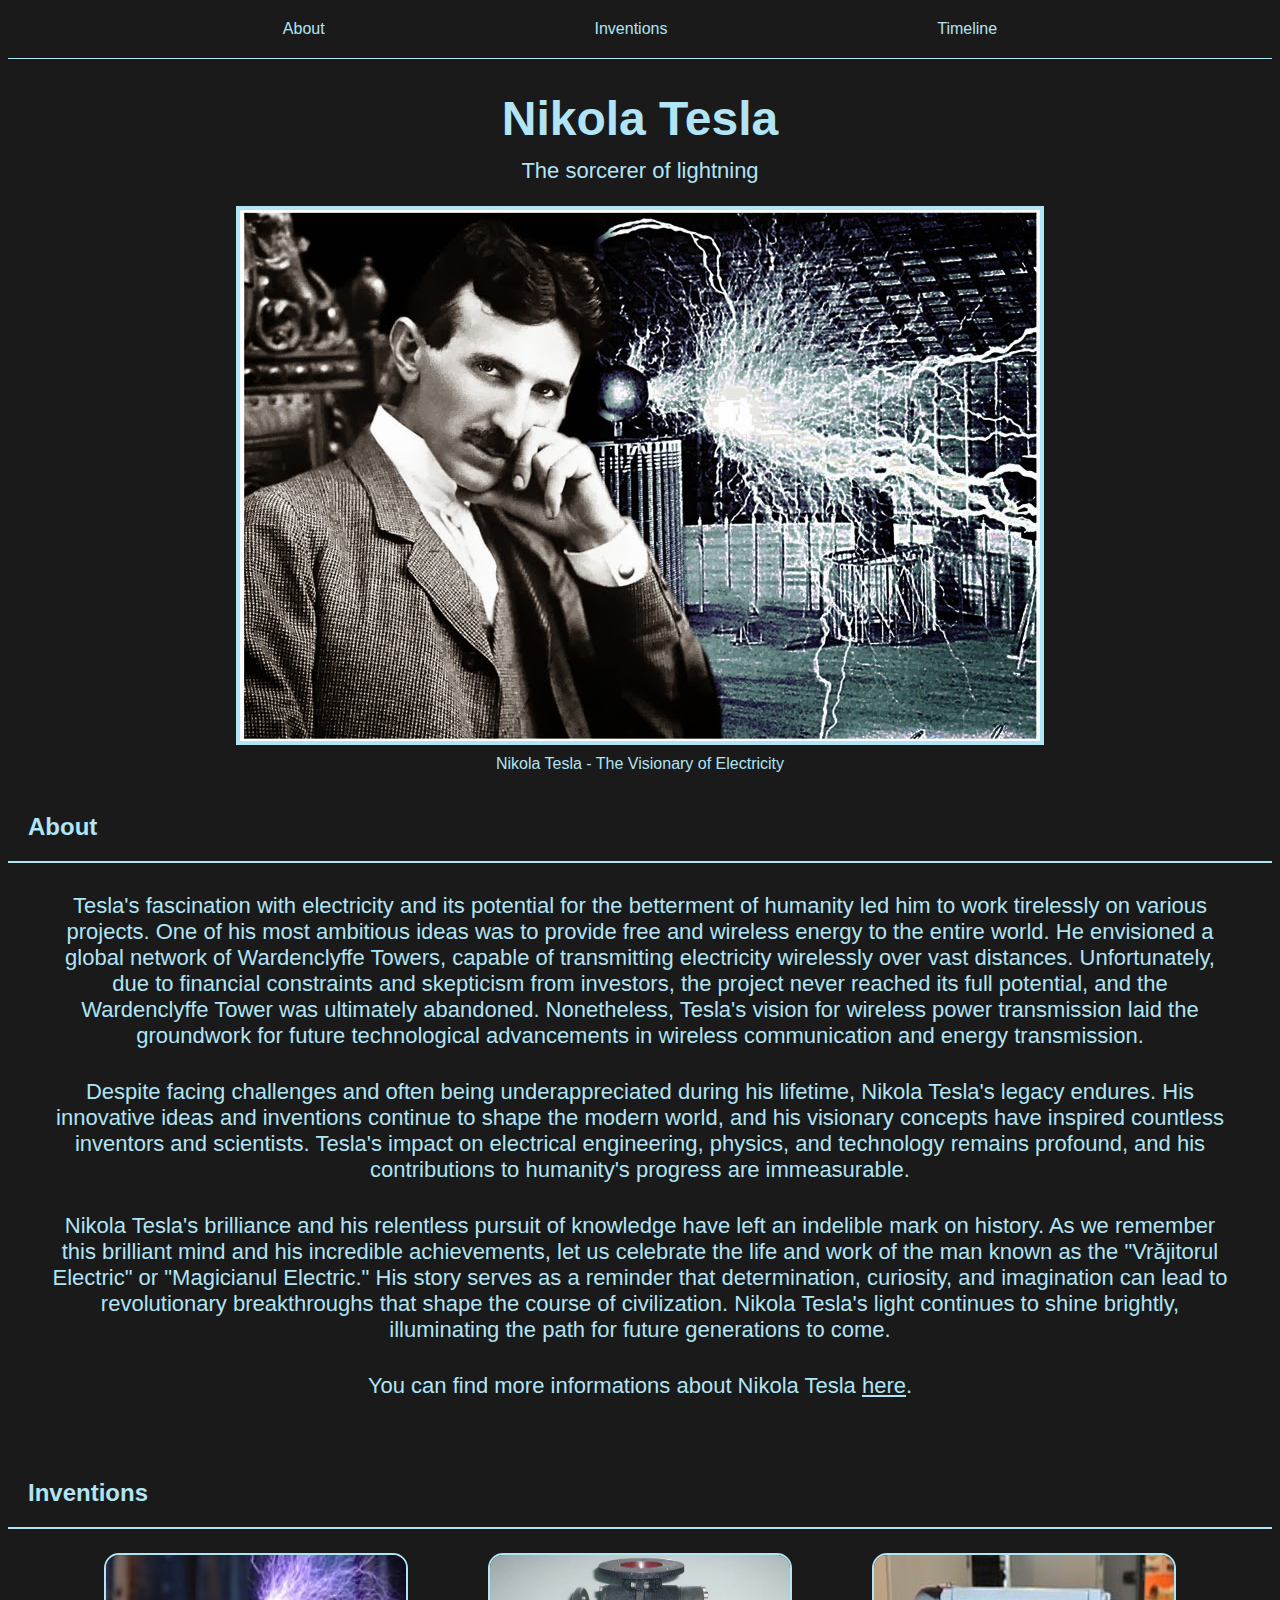
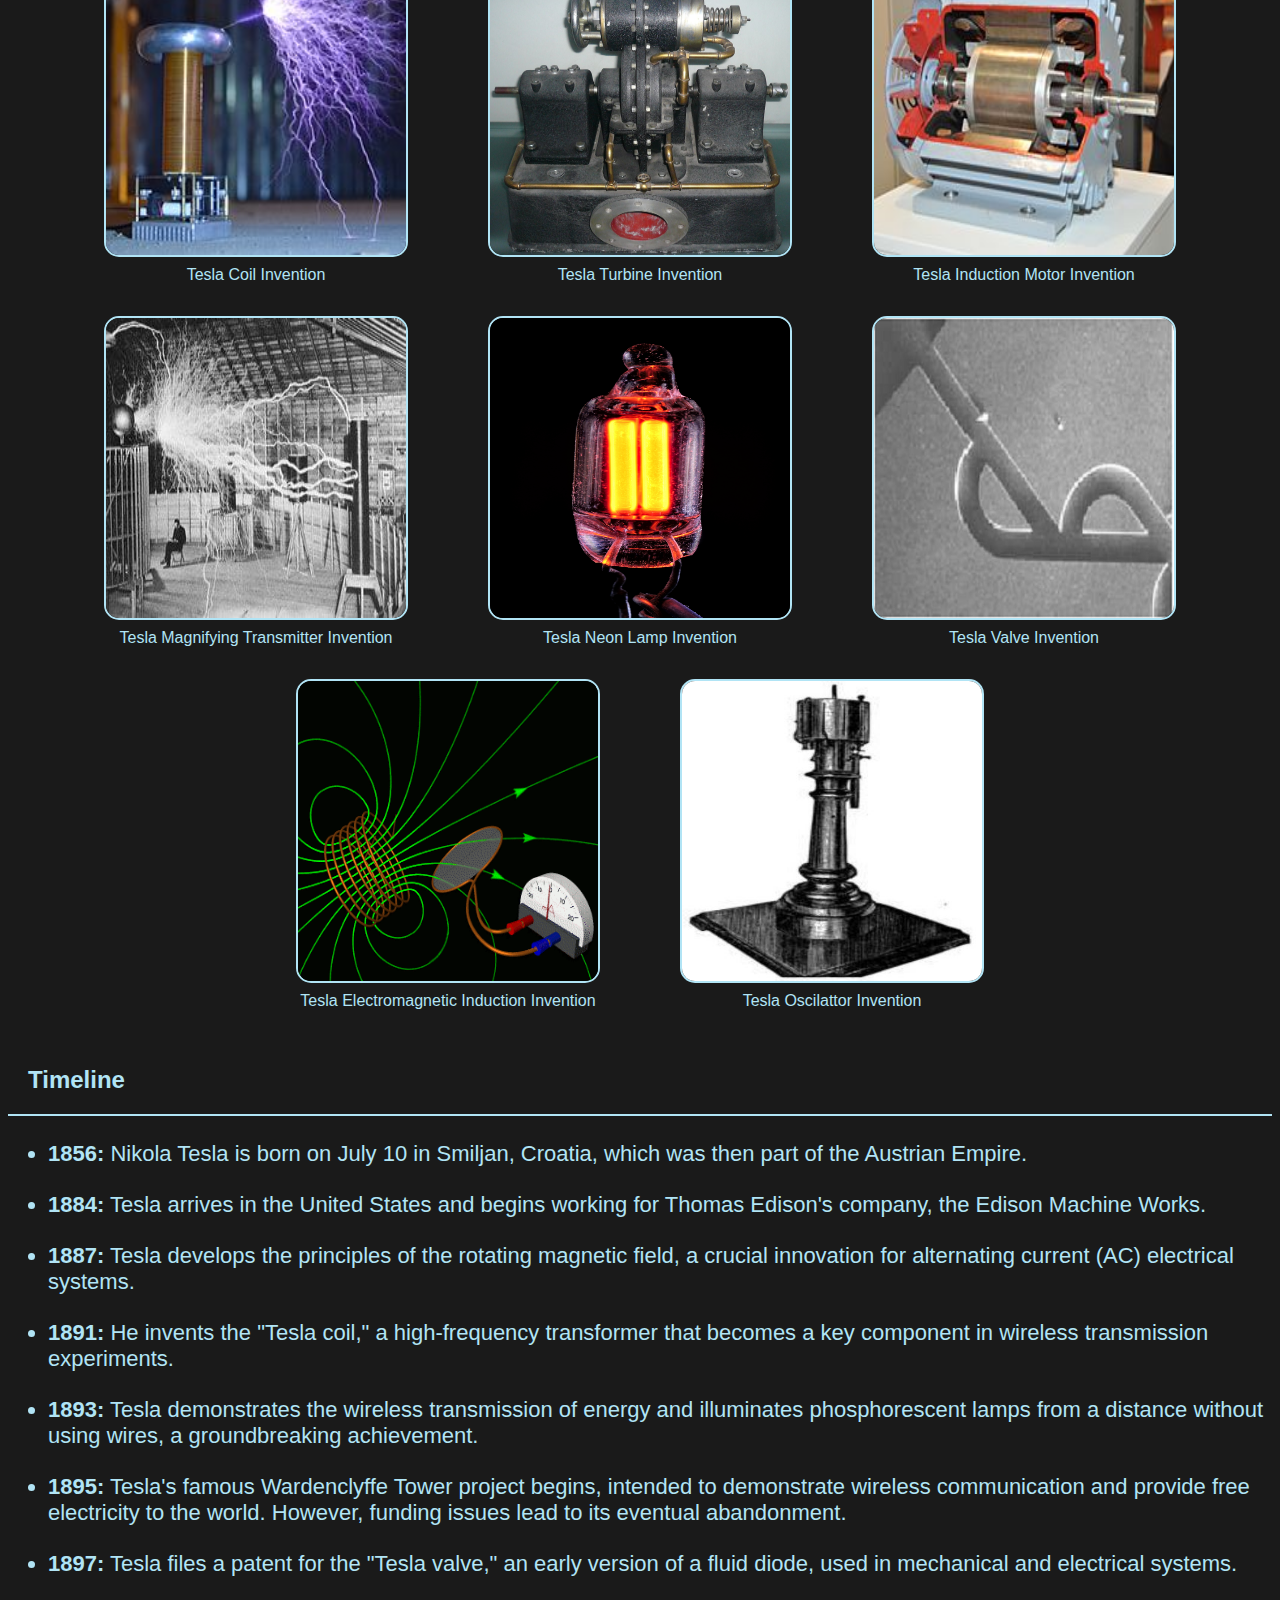
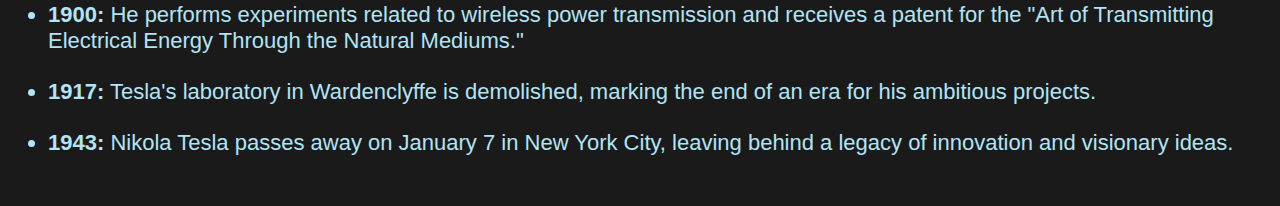
<file: Tribute Page/index.html>
<!DOCTYPE html>
<html lang="en">
<head>
    <meta charset="UTF-8">
    <meta name="viewport" content="width=device-width, initial-scale=1.0">
    <title>Tribute Page</title>
    <link rel="stylesheet" href="styles.css">
</head>

<body>
    <main id="main">

        <nav id="tribute-navbar">
            <ul class="navbar">
                <li><a href="#About">About</a></li>
                <li><a href="#Inventions">Inventions</a></li>
                <li><a href="#Timeline">Timeline</a></li>
            </ul>
        </nav>

        <h1 id="title">Nikola Tesla</h1>
        <p>The sorcerer of lightning</p>

        <figure id="img-div">
            <img id="image" src="../Tribute Page/TeslaImage.jpg" alt="Nikola Tesla Profile Image" title="Nikola Tesla">
            <figcaption id="img-caption">Nikola Tesla - The Visionary of Electricity</figcaption>
        </figure>

        <article id="tribute-info">
            <h2 id="About">About</h2>
            <hr>
            <p>
                Tesla's fascination with electricity and its potential for the betterment of humanity led him to work tirelessly on various projects. One of his most ambitious ideas was to provide free and wireless energy to the entire world. He envisioned a global network of Wardenclyffe Towers, capable of transmitting electricity wirelessly over vast distances. Unfortunately, due to financial constraints and skepticism from investors, the project never reached its full potential, and the Wardenclyffe Tower was ultimately abandoned. Nonetheless, Tesla's vision for wireless power transmission laid the groundwork for future technological advancements in wireless communication and energy transmission.
            </p>
            <p>
                Despite facing challenges and often being underappreciated during his lifetime, Nikola Tesla's legacy endures. His innovative ideas and inventions continue to shape the modern world, and his visionary concepts have inspired countless inventors and scientists. Tesla's impact on electrical engineering, physics, and technology remains profound, and his contributions to humanity's progress are immeasurable.
            </p>
            <p>
                Nikola Tesla's brilliance and his relentless pursuit of knowledge have left an indelible mark on history. As we remember this brilliant mind and his incredible achievements, let us celebrate the life and work of the man known as the "Vrăjitorul Electric" or "Magicianul Electric." His story serves as a reminder that determination, curiosity, and imagination can lead to revolutionary breakthroughs that shape the course of civilization. Nikola Tesla's light continues to shine brightly, illuminating the path for future generations to come.
            </p>
            <p>You can find more informations about Nikola Tesla <a id="tribute-link" href="https://www.history.com/topics/inventions/nikola-tesla" target="_blank">here</a>.</p>
        </article>

        <article id="tribute-inventions">
            <h2 id="Inventions">Inventions</h2>
            <hr>
            <div class="img-inventions">
                <figure>
                    <img src="TeslaCoil.jpg" alt="Tesla Coil Invention" width="300" height="300">
                    <figcaption>Tesla Coil Invention</figcaption>
                </figure>
                <figure>
                    <img src="TeslaTurbine.jpg" alt="Testa Turbine Invention" width="300" height="300">
                    <figcaption>Tesla Turbine Invention</figcaption>
                </figure>
                <figure>
                    <img src="TeslaInductionMotor.jpg" alt="Tesla Induction Motor" width="300" height="300">
                    <figcaption>Tesla Induction Motor Invention</figcaption>
                </figure>
                <figure>
                    <img src="TeslaMagnifyingTransmitter.jpg" alt="Tesla Magnifying Transmitter Invention" width="300" height="300">
                    <figcaption>Tesla Magnifying Transmitter Invention</figcaption>
                </figure>
                <figure>
                    <img src="TeslaNeonLamp.jpg" alt="Tesla Neon Lamp Invention" width="300" height="300">
                    <figcaption>Tesla Neon Lamp Invention</figcaption>
                </figure>
                <figure>
                    <img src="TeslaValve.jpg" alt="Tesla Valve Invention" width="300" height="300">
                    <figcaption>Tesla Valve Invention</figcaption>
                </figure>
                <figure>
                    <img src="TeslaElectromagneticInduction.gif" alt="Tesla Electromagnetic Induction Invention" width="300" height="300">
                    <figcaption>Tesla Electromagnetic Induction Invention</figcaption>
                </figure>
                <figure>
                    <img src="TeslaOscillator.JPG" alt="Tesla Oscillator Invention" width="300" height="300">
                    <figcaption>Tesla Oscilattor Invention</figcaption>
                </figure>
            </div>
        </article>

        <article id="tribute-timeline">
            <h2 id="Timeline">Timeline</h2>
            <hr>
            <ul>
                <li><strong>1856:</strong> Nikola Tesla is born on July 10 in Smiljan, Croatia, which was then part of the Austrian Empire.</li>
                <li><strong>1884:</strong> Tesla arrives in the United States and begins working for Thomas Edison's company, the Edison Machine Works.</li>
                <li><strong>1887:</strong> Tesla develops the principles of the rotating magnetic field, a crucial innovation for alternating current (AC) electrical systems.</li>
                <li><strong>1891:</strong> He invents the "Tesla coil," a high-frequency transformer that becomes a key component in wireless transmission experiments.</li>
                <li><strong>1893:</strong> Tesla demonstrates the wireless transmission of energy and illuminates phosphorescent lamps from a distance without using wires, a groundbreaking achievement.</li>
                <li><strong>1895:</strong> Tesla's famous Wardenclyffe Tower project begins, intended to demonstrate wireless communication and provide free electricity to the world. However, funding issues lead to its eventual abandonment.</li>
                <li><strong>1897:</strong> Tesla files a patent for the "Tesla valve," an early version of a fluid diode, used in mechanical and electrical systems.</li>
                <li><strong>1900:</strong> He performs experiments related to wireless power transmission and receives a patent for the "Art of Transmitting Electrical Energy Through the Natural Mediums."</li>
                <li><strong>1917:</strong> Tesla's laboratory in Wardenclyffe is demolished, marking the end of an era for his ambitious projects.</li>
                <li><strong>1943:</strong> Nikola Tesla passes away on January 7 in New York City, leaving behind a legacy of innovation and visionary ideas.</li>
            </ul>
        </article>
    </main>
</body>

</html>
</file>
<file: BalanceSheet/styles.css>
span[class~="sr-only"] {
    border: 0 !important;
    clip: rect(1px, 1px, 1px, 1px) !important;
    clip-path: inset(50%) !important;
    height: 1px !important;
    width: 1px !important;
    position: absolute !important;
    overflow: hidden !important;
    white-space: nowrap !important;
    padding: 0 !important;
    margin: -1px !important;
  }

  html {
    box-sizing: border-box;
  }

  body {
    font-family: sans-serif;
    color: #0a0a23;
  }

  h1 {
    max-width: 37.25rem;
    margin: 0 auto;
    padding: 1.5rem 1.25rem;
  }

  h1 .flex {
    display: flex;
    flex-direction: column-reverse;
    gap: 1rem;
  }

  h1 .flex span:first-of-type {
    font-size: 0.7em;
  }

  h1 .flex span:last-of-type {
    font-size: 1.2em;
  }

  section {
    max-width: 40rem;
    margin: 0 auto;
    border: 2px solid #d0d0d5;
  }

  #years {
    display: flex;
    justify-content: flex-end;
    position: sticky;
    z-index: 999;
    top: 0;
    background: #0a0a23;
    color: #fff;
    padding: 0.5rem calc(1.25rem + 2px) 0.5rem 0;
    margin: 0 -2px;
  }

  #years span[class] {
    font-weight: bold;
    width: 4.5rem;
    text-align: right;
  }

  .table-wrap {
    padding: 0 0.75rem 1.5rem 0.75rem;
  }

  table {
    border-collapse: collapse;
    border: 0;
    width: 100%;
    position: relative;
    margin-top: 3rem;
  }

  table caption {
    color: #356eaf;
    font-size: 1.3em;
    font-weight: normal;
    position: absolute;
    top: -2.25rem;
    left: 0.5rem;
  }

  tbody td {
    width: 100vw;
    min-width: 4rem;
    max-width: 4rem;
  }

  tbody th {
    width: calc(100% - 12rem);
  }

  tr[class="total"] {
    border-bottom: 4px double #0a0a23;
    font-weight: bold;
  }

  tr[class="total"] th {
    text-align: left;
    padding: 0.5rem 0 0.25rem 0.5rem;
  }

  tr.total td {
    text-align: right;
    padding: 0 0.25rem;
  }

  tr.total td:nth-of-type(3) {
    padding-right: 0.5rem;
  }

  tr.total:hover {
    background-color: #99c9ff;
  }

  td.current {
    font-style: italic;
  }

  tr.data {
    background-image: linear-gradient(to bottom, #dfdfe2 1.845rem, white 1.845rem);
  }

  tr.data th {
    text-align: left;
    padding-top: 0.3rem;
    padding-left: 0.5rem;
  }

  tr.data th .description {
    display: block;
    font-weight: normal;
    font-style: italic;
    padding: 1rem 0 0.75rem;
    margin-right: -13.5rem;
  }

  tr.data td {
    vertical-align: top;
    padding: 0.3rem 0.25rem 0;
    text-align: right;
  }

  tr.data td:last-of-type {
    padding-right: 0.5rem;
  }
</file>
<file: Cat Painting/styles.css>
* {
    box-sizing: border-box;
  }

  body {
    background-color: #c9d2fc;
  }

  .cat-head {
    position: absolute;
    right: 0;
    left: 0;
    top: 0;
    bottom: 0;
    margin: auto;
    background: linear-gradient(#5e5e5e 85%, #45454f 100%);
    width: 205px;
    height: 180px;
    border: 1px solid #000;
    border-radius: 46%;
  }

  .cat-left-ear {
    position: absolute;
    top: -26px;
    left: -31px;
    z-index: 1;
    border-top-left-radius: 90px;
    border-top-right-radius: 10px;
    transform: rotate(-45deg);
    border-left: 35px solid transparent;
    border-right: 35px solid transparent;
    border-bottom: 70px solid #5e5e5e;
  }

  .cat-right-ear {
    position: absolute;
    top: -26px;
    left: 163px;
    z-index: 1;
    transform: rotate(45deg);
    border-top-left-radius: 90px;
    border-top-right-radius: 10px;
    border-left: 35px solid transparent;
    border-right: 35px solid transparent;
    border-bottom: 70px solid #5e5e5e;
  }

  .cat-left-inner-ear {
    position: absolute;
    top: 22px;
    left: -20px;
    border-top-left-radius: 90px;
    border-top-right-radius: 10px;
    border-bottom-right-radius: 40%;
    border-bottom-left-radius: 40%;
    border-left: 20px solid transparent;
    border-right: 20px solid transparent;
    border-bottom: 40px solid #3b3b4f;
  }

  .cat-right-inner-ear {
    position: absolute;
    top: 22px;
    left: -20px;
    border-top-left-radius: 90px;
    border-top-right-radius: 10px;
    border-bottom-right-radius: 40%;
    border-bottom-left-radius: 40%;
    border-left: 20px solid transparent;
    border-right: 20px solid transparent;
    border-bottom: 40px solid #3b3b4f;
  }

  .cat-left-eye {
    position: absolute;
    top: 54px;
    left: 39px;
    border-radius: 60%;
    transform: rotate(25deg);
    width: 30px;
    height: 40px;
    background-color: #000;
  }

  .cat-right-eye {
    position: absolute;
    top: 54px;
    left: 134px;
    border-radius: 60%;
    transform: rotate(-25deg);
    width: 30px;
    height: 40px;
    background-color: #000;
  }

  .cat-left-inner-eye {
    position: absolute;
    top: 8px;
    left: 2px;
    width: 10px;
    height: 20px;
    transform: rotate(10deg);
    background-color: #fff;
    border-radius: 60%;
  }

  .cat-right-inner-eye {
    position: absolute;
    top: 8px;
    left: 18px;
    transform: rotate(-5deg);
    width: 10px;
    height: 20px;
    background-color: #fff;
    border-radius: 60%;
  }

  .cat-nose {
    position: absolute;
    top: 108px;
    left: 85px;
    border-top-left-radius: 50%;
    border-bottom-right-radius: 50%;
    border-bottom-left-radius: 50%;
    transform: rotate(180deg);
    border-left: 15px solid transparent;
    border-right: 15px solid transparent;
    border-bottom: 20px solid #442c2c;
  }

  .cat-mouth div {
    width: 30px;
    height: 50px;
    border: 2px solid #000;
    border-radius: 190%/190px 150px 0 0;
    border-color: black transparent transparent transparent;
  }

  .cat-mouth-line-left {
    position: absolute;
    top: 88px;
    left: 74px;
    transform: rotate(170deg);
  }

  .cat-mouth-line-right {
    position: absolute;
    top: 88px;
    left: 91px;
    transform: rotate(165deg);
  }

  .cat-whiskers-left div {
    width: 40px;
    height: 1px;
    background-color: #000;
  }

  .cat-whiskers-right div {
    width: 40px;
    height: 1px;
    background-color: #000;
  }

  .cat-whisker-left-top {
    position: absolute;
    top: 120px;
    left: 52px;
    transform: rotate(10deg);
  }

  .cat-whisker-left-middle {
    position: absolute;
    top: 127px;
    left: 52px;
    transform: rotate(3deg);
  }

  .cat-whisker-left-bottom {
    position: absolute;
    top: 134px;
    left: 52px;
    transform: rotate(-3deg);
  }

  .cat-whisker-right-top {
    position: absolute;
    top: 120px;
    left: 109px;
    transform: rotate(-10deg);
  }

  .cat-whisker-right-middle {
    position: absolute;
    top: 127px;
    left: 109px;
    transform: rotate(-3deg);
  }

  .cat-whisker-right-bottom {
    position: absolute;
    top: 134px;
    left: 109px;
    transform: rotate(3deg);
  }
</file>
<file: City Skyline/styles.css>
:root {
    --building-color1: #aa80ff;
    --building-color2: #66cc99;
    --building-color3: #cc6699;
    --building-color4: #538cc6;
    --window-color1: #bb99ff;
    --window-color2: #8cd9b3;
    --window-color3: #d98cb3;
    --window-color4: #8cb3d9;
  }

  * {
    box-sizing: border-box;
  }

  body {
    height: 100vh;
    margin: 0;
    overflow: hidden;
  }

  .background-buildings, .foreground-buildings {
    width: 100%;
    height: 100%;
    display: flex;
    align-items: flex-end;
    justify-content: space-evenly;
    position: absolute;
    top: 0;
  }

  .building-wrap {
    display: flex;
    flex-direction: column;
    align-items: center;
  }

  .window-wrap {
    display: flex;
    align-items: center;
    justify-content: space-evenly;
  }

  .sky {
    background: radial-gradient(
        closest-corner circle at 15% 15%,
        #ffcf33,
        #ffcf33 20%,
        #ffff66 21%,
        #bbeeff 100%
      );
  }

  /* BACKGROUND BUILDINGS - "bb" stands for "background building" */
  .bb1 {
    width: 10%;
    height: 70%;
  }

  .bb1a {
    width: 70%;
  }

  .bb1b {
    width: 80%;
  }

  .bb1c {
    width: 90%;
  }

  .bb1d {
    width: 100%;
    height: 70%;
    background: linear-gradient(
        var(--building-color1) 50%,
        var(--window-color1)
      );
  }

  .bb1-window {
    height: 10%;
    background: linear-gradient(
        var(--building-color1),
        var(--window-color1)
      );
  }

  .bb2 {
    width: 10%;
    height: 50%;
  }

  .bb2a {
    border-bottom: 5vh solid var(--building-color2);
    border-left: 5vw solid transparent;
    border-right: 5vw solid transparent;
  }

  .bb2b {
    width: 100%;
    height: 100%;
    background: repeating-linear-gradient(
        var(--building-color2),
        var(--building-color2) 6%,
        var(--window-color2) 6%,
        var(--window-color2) 9%
      );
  }

  .bb3 {
    width: 10%;
    height: 55%;
    background: repeating-linear-gradient(
        90deg,
        var(--building-color3),
        var(--building-color3),
        var(--window-color3) 15%
      );
  }

  .bb4 {
    width: 11%;
    height: 58%;
  }

  .bb4a {
    width: 3%;
    height: 10%;
    background-color: var(--building-color4);
  }

  .bb4b {
    width: 80%;
    height: 5%;
    background-color: var(--building-color4);
  }

  .bb4c {
    width: 100%;
    height: 85%;
    background-color: var(--building-color4);
  }

  .bb4-window {
    width: 18%;
    height: 90%;
    background-color: var(--window-color4);
  }

  /* FOREGROUND BUILDINGS - "fb" stands for "foreground building" */
  .fb1 {
    width: 10%;
    height: 60%;
  }

  .fb1a {
    border-bottom: 7vh solid var(--building-color4);
    border-left: 2vw solid transparent;
    border-right: 2vw solid transparent;
  }

  .fb1b {
    width: 60%;
    height: 10%;
    background-color: var(--building-color4);
  }

  .fb1c {
    width: 100%;
    height: 80%;
    background: repeating-linear-gradient(
        90deg,
        var(--building-color4),
        var(--building-color4) 10%,
        transparent 10%,
        transparent 15%
      ),
      repeating-linear-gradient(
        var(--building-color4),
        var(--building-color4) 10%,
        var(--window-color4) 10%,
        var(--window-color4) 90%
      );
  }

  .fb2 {
    width: 10%;
    height: 40%;
  }

  .fb2a {
    width: 100%;
    border-bottom: 10vh solid var(--building-color3);
    border-left: 1vw solid transparent;
    border-right: 1vw solid transparent;
  }

  .fb2b {
    width: 100%;
    height: 75%;
    background-color: var(--building-color3);
  }

  .fb2-window {
    width: 22%;
    height: 100%;
    background-color: var(--window-color3);
  }

  .fb3 {
    width: 10%;
    height: 35%;
  }

  .fb3a {
    width: 80%;
    height: 15%;
    background-color: var(--building-color1);
  }

  .fb3b {
    width: 100%;
    height: 35%;
    background-color: var(--building-color1);
  }

  .fb3-window {
    width: 25%;
    height: 80%;
    background-color: var(--window-color1);
  }

  .fb4 {
    width: 8%;
    height: 45%;
    position: relative;
    left: 10%;
  }

  .fb4a {
    border-top: 5vh solid transparent;
    border-left: 8vw solid var(--building-color1);
  }

  .fb4b {
    width: 100%;
    height: 89%;
    background-color: var(--building-color1);
    display: flex;
    flex-wrap: wrap;
  }

  .fb4-window {
    width: 30%;
    height: 10%;
    border-radius: 50%;
    background-color: var(--window-color1);
    margin: 10%;
  }

  .fb5 {
    width: 10%;
    height: 33%;
    position: relative;
    right: 10%;
    background: repeating-linear-gradient(
        var(--building-color2),
        var(--building-color2) 5%,
        transparent 5%,
        transparent 10%
      ),
      repeating-linear-gradient(
        90deg,
        var(--building-color2),
        var(--building-color2) 12%,
        var(--window-color2) 12%,
        var(--window-color2) 44%
      );
  }

  .fb6 {
    width: 9%;
    height: 38%;
    background: repeating-linear-gradient(
        90deg,
        var(--building-color3),
        var(--building-color3) 10%,
        transparent 10%,
        transparent 30%
      ),
      repeating-linear-gradient(
        var(--building-color3),
        var(--building-color3) 10%,
        var(--window-color3) 10%,
        var(--window-color3) 30%
      );
  }

  @media (max-width: 1000px) {
    :root {
      --building-color1: #000;
      --building-color2: #000;
      --building-color3: #000;
      --building-color4: #000;
      --window-color1: #777;
      --window-color2: #777;
      --window-color3: #777;
      --window-color4: #777;
    }
    .sky {
      background: radial-gradient(
          closest-corner circle at 15% 15%,
          #ccc,
          #ccc 20%,
          #445 21%,
          #223 100%
        );
    }
  }
</file>
<file: Nutritional Label/styles.css>
* {
    box-sizing: border-box;
}

html {
    font-size: 16px;
}

body {
    font-family: 'Open Sans', sans-serif;
}

.label {
    border: 2px solid black;
    width: 270px;
    margin: 20px auto;
    padding: 0 7px;
}

header h1 {
    text-align: center;
    margin: -4px 0;
    letter-spacing: 0.15px
}

p {
    margin: 0;
    display: flex;
    justify-content: space-between;
}

.divider {
    border-bottom: 1px solid #888989;
    margin: 2px 0;
}

.bold {
    font-weight: 800;
}

.large {
    height: 10px;
}

.large, .medium {
    background-color: black;
    border: 0;
}

.medium {
    height: 5px;
}

.small-text {
    font-size: 0.85rem;
}


.calories-info {
    display: flex;
    justify-content: space-between;
    align-items: flex-end;
}

.calories-info h2 {
    margin: 0;
}

.left-container p {
    margin: -5px -2px;
    font-size: 2em;
    font-weight: 700;
}

.calories-info span {
    margin: -7px -2px;
    font-size: 2.4em;
    font-weight: 700;
}

.right {
    justify-content: flex-end;
}

.indent {
    margin-left: 1em;
}

.double-indent {
    margin-left: 2em;
}

.daily-value p:not(.no-divider) {
    border-bottom: 1px solid #888989;
}

.note {
    font-size: 0.6rem;
    margin: 5px 0;
    padding: 0 8px;
    text-indent: -8px;
}
</file>
<file: Penguin/styles.css>
:root {
    --penguin-face: white;
    --penguin-picorna: orange;
    --penguin-skin: gray;
  }

  body {
    background: linear-gradient(45deg, rgb(118, 201, 255), rgb(247, 255, 222));
    margin: 0;
    padding: 0;
    width: 100%;
    height: 100vh;
    overflow: hidden;
  }

  .left-mountain {
    width: 300px;
    height: 300px;
    background: linear-gradient(rgb(203, 241, 228), rgb(80, 183, 255));
    position: absolute;
    transform: skew(0deg, 44deg);
    z-index: 2;
    margin-top: 100px;
  }

  .back-mountain {
    width: 300px;
    height: 300px;
    background: linear-gradient(rgb(203, 241, 228), rgb(47, 170, 255));
    position: absolute;
    z-index: 1;
    transform: rotate(45deg);
    left: 110px;
    top: 225px;
  }

  .sun {
    width: 200px;
    height: 200px;
    background-color: yellow;
    position: absolute;
    border-radius: 50%;
    top: -75px;
    right: -75px;
  }

  .penguin {
    width: 300px;
    height: 300px;
    margin: auto;
    margin-top: 75px;
    z-index: 4;
    position: relative;
    transition: transform 1s ease-in-out 0ms;
  }

  .penguin * {
    position: absolute;
  }

  .penguin:active {
    transform: scale(1.5);
    cursor: not-allowed;
  }

  .penguin-head {
    width: 50%;
    height: 45%;
    background: linear-gradient(
      45deg,
      var(--penguin-skin),
      rgb(239, 240, 228)
    );
    border-radius: 70% 70% 65% 65%;
    top: 10%;
    left: 25%;
    z-index: 1;
  }

  .face {
    width: 60%;
    height: 70%;
    background-color: var(--penguin-face);
    border-radius: 70% 70% 60% 60%;
    top: 15%;
  }

  .face.left {
    left: 5%;
  }

  .face.right {
    right: 5%;
  }

  .chin {
    width: 90%;
    height: 70%;
    background-color: var(--penguin-face);
    top: 25%;
    left: 5%;
    border-radius: 70% 70% 100% 100%;
  }

  .eye {
    width: 15%;
    height: 17%;
    background-color: black;
    top: 45%;
    border-radius: 50%;
  }

  .eye.left {
    left: 25%;
  }

  .eye.right {
    right: 25%;
  }

  .eye-lid {
    width: 150%;
    height: 100%;
    background-color: var(--penguin-face);
    top: 25%;
    left: -23%;
    border-radius: 50%;
  }

  .blush {
    width: 15%;
    height: 10%;
    background-color: pink;
    top: 65%;
    border-radius: 50%;
  }

  .blush.left {
    left: 15%;
  }

  .blush.right {
    right: 15%;
  }

  .beak {
    height: 10%;
    background-color: var(--penguin-picorna);
    border-radius: 50%;
  }

  .beak.top {
    width: 20%;
    top: 60%;
    left: 40%;
  }

  .beak.bottom {
    width: 16%;
    top: 65%;
    left: 42%;
  }

  .shirt {
    font: bold 25px Helvetica, sans-serif;
    top: 165px;
    left: 127.5px;
    z-index: 1;
    color: #6a6969;
  }

  .shirt div {
    font-weight:  initial;
    top: 22.5px;
    left: 12px;
  }

  .penguin-body {
    width: 53%;
    height: 45%;
    background: linear-gradient(
      45deg,
      rgb(134, 133, 133) 0%,
      rgb(234, 231, 231) 25%,
      white 67%
    );
    border-radius: 80% 80% 100% 100%;
    top: 40%;
    left: 23.5%;
  }

  .penguin-body::before {
    content: "";
    position: absolute;
    width: 50%;
    height: 45%;
    background-color: var(--penguin-skin);
    top: 10%;
    left: 25%;
    border-radius: 0% 0% 100% 100%;
    opacity: 70%;
  }

  .arm {
    width: 30%;
    height: 60%;
    background: linear-gradient(
      90deg,
      var(--penguin-skin),
      rgb(209, 210, 199)
    );
    border-radius: 30% 30% 30% 120%;
    z-index: -1;
  }

  .arm.left {
    top: 35%;
    left: 5%;
    transform-origin: top left;
    transform: rotate(130deg) scaleX(-1);
    animation: 3s linear infinite wave;
  }

  .arm.right {
    top: 0%;
    right: -5%;
    transform: rotate(-45deg);
  }

  @keyframes wave {
    10% {
      transform: rotate(110deg) scaleX(-1);
    }
    20% {
      transform: rotate(130deg) scaleX(-1);
    }
    30% {
      transform: rotate(110deg) scaleX(-1);
    }
    40% {
      transform: rotate(130deg) scaleX(-1);
    }
  }

  .foot {
    width:  15%;
    height: 30%;
    background-color: var(--penguin-picorna);
    top: 85%;
    border-radius: 50%;
    z-index: -1;
  }

  .foot.left {
    left: 25%;
    transform: rotate(80deg);
  }

  .foot.right {
    right: 25%;
    transform: rotate(-80deg);
  }

  .ground {
    width: 100vw;
    height: calc(100vh - 300px);
    background: linear-gradient(90deg, rgb(88, 175, 236), rgb(182, 255, 255));
    z-index: 3;
    position: absolute;
    margin-top: -58px;
  }
</file>
<file: Picasso Painting/styles.css>
body {
    background-color: rgb(184, 132, 46);
  }

  #back-wall {
    background-color: #8B4513;
    width: 100%;
    height: 60%;
    position: absolute;
    top: 0;
    left: 0;
    z-index: -1;
  }

  #offwhite-character {
    width: 300px;
    height: 550px;
    background-color: GhostWhite;
    position: absolute;
    top: 20%;
    left: 17.5%;
  }

  #white-hat {
    width: 0;
    height: 0;
    border-style: solid;
    border-width: 0 120px 140px 180px;
    border-top-color: transparent;
    border-right-color: transparent;
    border-bottom-color: GhostWhite;
    border-left-color: transparent;
    position: absolute;
    top: -140px;
    left: 0;
  }

  #black-mask {
    width: 100%;
    height: 50px;
    background-color: rgb(45, 31, 19);
    position: absolute;
    top: 0;
    left: 0;
    z-index: 1;
  }

  #gray-instrument {
    width: 15%;
    height: 40%;
    background-color: rgb(167, 162, 117);
    position: absolute;
    top: 50px;
    left: 125px;
    z-index: 1;
  }

  .black-dot {
    width: 10px;
    height: 10px;
    background-color: rgb(45, 31, 19);
    border-radius: 50%;
    display: block;
    margin: auto;
    margin-top: 65%;
  }

  #tan-table {
    width: 450px;
    height: 140px;
    background-color: #D2691E;
    position: absolute;
    top: 275px;
    left: 15px;
    z-index: 1;
  }

  #black-character {
    width: 300px;
    height: 500px;
    background-color: rgb(45, 31, 19);
    position: absolute;
    top: 30%;
    left: 59%;
  }

  #black-hat {
    width: 0;
    height: 0;
    border-style: solid;
    border-width: 150px 0 0 300px;
    border-top-color: transparent;
    border-right-color: transparent;
    border-bottom-color: transparent;
    border-left-color: rgb(45, 31, 19);
    position: absolute;
    top: -150px;
    left: 0;
  }

  #gray-mask {
    width: 150px;
    height: 150px;
    background-color: rgb(167, 162, 117);
    position: absolute;
    top: -10px;
    left: 70px;
  }

  #white-paper {
    width: 400px;
    height: 100px;
    background-color: GhostWhite;
    position: absolute;
    top: 250px;
    left: -150px;
    z-index: 1;
  }

  .fa-music {
    display: inline-block;
    margin-top: 8%;
    margin-left: 13%;
  }

  .blue {
    background-color: #1E90FF;
  }

  #blue-left {
    width: 500px;
    height: 300px;
    position: absolute;
    top: 20%;
    left: 20%;
  }

  #blue-right {
    width: 400px;
    height: 300px;
    position: absolute;
    top: 50%;
    left: 40%;
  }

  #orange-character {
    width: 250px;
    height: 550px;
    background-color: rgb(240, 78, 42);
    position: absolute;
    top: 25%;
    left: 40%;
  }

  #black-round-hat {
    width: 180px;
    height: 150px;
    background-color: rgb(45, 31, 19);
    border-radius: 50%;
    position: absolute;
    top: -100px;
    left: 5px;
    z-index: -1;
  }

  #eyes-div {
    width: 180px;
    height: 50px;
    position: absolute;
    top: -40px;
    left: 20px;
    z-index: 3;
  }

  #triangles {
    width: 250px;
    height: 550px;
  }

  .triangle {
    width: 0;
    height: 0;
    border-style: solid;
    border-width: 42px 45px 45px 0;
    border-top-color: transparent;
    border-right-color: Gold; /* yellow */
    border-bottom-color: transparent;
    border-left-color: transparent;
    display: inline-block;
  }

  #guitar {
    width: 100%;
    height: 100px;
    position: absolute;
    top: 120px;
    left: 0px;
    z-index: 3;
  }

  .guitar {
    width: 150px;
    height: 120px;
    background-color: Goldenrod;
    border-radius: 50%;
  }

  #guitar-left {
    position: absolute;
    left: 0px;
  }

  #guitar-right {
    position: absolute;
    left: 100px;
  }

  .fa-bars {
    display: block;
    margin-top: 30%;
    margin-left: 40%;
  }

  #guitar-neck {
    width: 200px;
    height: 30px;
    background-color: #D2691E;
    position: absolute;
    top: 45px;
    left: 200px;
    z-index: 3;
  }

  .eyes {
    width: 35px;
    height: 20px;
    background-color: #8B4513;
    border-radius: 20px 50%;
  }

  .right {
    position: absolute;
    top: 15px;
    right: 30px;
  }

  .left {
    position: absolute;
    top: 15px;
    left: 30px;
  }

  .fas {
    font-size: 30px;
  }
</file>
<file: Product Landing Page/styles.css>
@import url('https://fonts.googleapis.com/css2?family=Roboto&display=swap');

* {
    padding: 0;
    border: 0;
    box-sizing: border-box;
}

html {
    scroll-behavior: smooth;
}

body {
    font-family: 'Roboto', sans-serif;
    background-image: url("21004.jpg");
    background-size: cover;
    background-repeat: no-repeat;
    background-attachment: fixed;
    background-position: center center;
    color: white;
    text-shadow: 1px 1px 20px black;
}

header {
    display: flex;
    justify-content: space-between;
    align-items: center;
    background-image: linear-gradient(to right, #03045E, #023E8A, #0077B6, #0096C7, #00B4D8, #48CAE4, #90E0EF, #ADE8F4, #CAF0F8);
    position: fixed;
    top: 0;
    width: 100%;
}

#header-img {
    margin-left: 50px;
    border-bottom: 2px solid darkblue;
}

.navbar-ul {
    margin-right: 100px;
    display: flex;
    flex-direction: row;
    justify-content: space-around;
}

.navbar-ul li {
    list-style-type: none;
}

.navbar-ul li a {
    color: #03045E;
    text-decoration: none;
    text-shadow: none;
    font-size: 1.4rem;
    margin-left: 100px;
}

.navbar-ul li:hover {
    transform: scale(1.03);
}

.form {
    display: flex;
    justify-content: center;
    align-items: center;
    margin-top: 120px;
    flex-direction: column;
}

#email {
    border: 1px solid black;
    border-radius: 5px;
    padding: 5px;
    caret-color: #03045E;
    width: 250px;
    height: 34px;
    margin-right: 10px;
}

#submit {
    margin-top: 10px;
    padding: 8px;
    border-radius: 5px;
    background-color: #03045E;
    color: rgb(255, 255, 255);
    text-shadow: 1px 1px 1px black;
    font-size: 1rem;
    text-transform: uppercase;
    cursor: pointer;
    border: 1px solid white;
}

#submit:hover {
    color: black;
    text-shadow: 1px 1px 1px white;
    cursor: pointer;
}

#Features {
    margin: 50px auto;
    max-width: 800px;
    background-color: rgba(0, 0 ,0, 0.5);
    border-radius: 30px;
    padding-left: 15px;
    padding-right: 15px;
}

.feature-1 {
    display: flex;
}

.icon {
    display: flex;
    justify-content: center;
    align-items: center;
    margin-right: 50px;
    margin-left: 15px;
}

.feature-1 i {
    font-size: 45px;
}

#Features p {
    margin-top: -15px;
    font-size: 1.2rem;
    max-width: 700px;
}

.feature-2, .feature-3 {
    display: flex;
    margin-top: 25px;
}

.feature-2 i, .feature-3 i {
    font-size: 30px;
}

.presentation-video {
    display: flex;
    justify-content: center;
    align-items: center;
}

#Pricing {
    display: flex;
    flex-direction: row;
    justify-content: center;
    flex-wrap: wrap;
    margin-top: 50px;
    gap: 20px;
}

.price-1, .price-2, .price-3 {
    border: 1px solid black;
    min-width: 400px;
    background-color: rgba(0, 0 ,0, 0.5);
    border-radius: 30px;
    display: flex;
    flex-direction: column;
    align-items: center;
    justify-content: center;
}

.bronze {
    background-color: #cd7f32;
    height: 50px;
    width: 100%;
    display: flex;
    align-items: center;
    justify-content: center;
}

.price {
    text-align: center;
}

.advantages {
    list-style-type: none;
}

.advantages li {
    margin-top: 30px;
}

.advantages i {
    margin-right: 15px;
}

button {
    height: 40px;
    width: 120px;
    text-transform: uppercase;
    background-color:#03045E;
    color: white;
    border: 1px solid white;
    margin: 30px 0;
}

button:hover {
    color: black;
    text-shadow: 1px 1px 1px white;
    cursor: pointer;
}

.silver {
    background-color: #C0C0C0;
    height: 50px;
    width: 100%;
    display: flex;
    align-items: center;
    justify-content: center;
}

.gold {
    background-color: #FFD700;
    height: 50px;
    width: 100%;
    display: flex;
    align-items: center;
    justify-content: center;
}

footer {
    margin-top: 50px;
    background-color: #03045E;
    padding: 20px;
}

.footer-ul {
    display: flex;
    justify-content: flex-end;
    list-style-type: none;
}

.footer-ul a {
    text-decoration: none;
    color: white;
    padding-right: 20px;

}

.footer-span {
    display: flex;
    justify-content: flex-end;
    padding-right: 20px;
}

@media screen and (max-width: 768px) {
    .price-1, .price-2, .price-3 {
        min-width: 300px;
    }

    .form {
        margin-top: 180px;
    }

    .hamburger-icon {
        display: block;
        cursor: pointer;
        font-size: 1.5rem;
        margin-right: 50px;
    }

    .navbar-ul {
        display: none;
        position: absolute;
        top: 88px;
        left: 50px;
        background-color: white;
        border: 1px solid #03045E;
    }

    .navbar-open {
        display: block;
    }

    .navbar-ul li {
        margin-right: 50px;
    }

    .hamburger-icon i.fa-bars {
        display: block;
    }

    .hamburger-icon i.fa-times {
        display: none;
    }

    .hamburger-icon.open i.fa-bars {
        display: none;
    }

    .hamburger-icon.open i.fa-times {
        display: block;
    }
}

@media screen and (min-width: 769px) {
    .hamburger-icon {
        display: none;
    }
}
</file>
<file: Technical Documentation Page/styles.css>
@import url('https://fonts.googleapis.com/css2?family=Roboto&display=swap');

* {
    margin: 0;
    padding: 0;
    box-sizing: border-box;
}

html {
    scroll-behavior: smooth;
}

body {
    font-family: 'Roboto', sans-serif;
    color: #323330;
    font-size: 1rem;
}

#navbar {
    height: 100vh;
    width: 350px;
    border-right: 2px solid black;
    position: fixed;
    top: 0;
    left: 0;
}

#navbar header {
    font-size: 2rem;
    background-color: #F0DB4F;
    padding: 6px;
    text-align: center;
    border-bottom: 2px solid black;
}

#navbar a {
    text-decoration: none;
    color: #000;
    display: block;
    border-bottom: 1px solid black;
    padding: 10px;
    font-size: 1.2rem;
}

#navbar a:hover {
    background-color: #323330;
    color: white;
}

img {
    border: 1px solid #323330;
    margin-top: 5px;
}

main {
    position: absolute;
    top: 50px;
    left: 400px;
}

section {
    margin-bottom: 70px;
}

ul {
    list-style-type: disc;
    padding-left: 50px;
}

#main-doc header {
    font-weight: 600;
    font-size: 1.6rem;
    margin-bottom: 30px;
}

article p {
    text-indent: 30px;
}

article p, article li {
    margin-bottom: 15px;
    margin-right: 15px;
}

pre {
    background-color: #e8e6e6;
    margin-right: 50px;
    margin-bottom: 15px;
}

code {
    background-color: #e8e6e6;
    text-wrap: wrap;
}

@media screen and (min-width: 769px) {
    #navbar {
        position: fixed;
        right: 0;
        left: 0;
    }
}
</file>
<file: Tribute Page/styles.css>
html {
    scroll-behavior: smooth;
}

body {
    background-color: #1A1A1A;
    color: #b1e4f5;
    font-family: "Helvetica Neue", Arial, sans-serif;
}

#tribute-navbar {
    border-bottom: 1px solid #b1e4f5;
}

.navbar {
    list-style-type: none;
    padding: 0;
    margin: 20px;
    display: flex;
    justify-content: space-evenly;
}

.navbar li a {
    text-decoration: none;
    color: #b1e4f5;
    padding: 10px 15px;
}

.navbar li a:hover {
    color: #2abff0;
}

#title, p {
    text-align: center;
}

#title {
    font-size: 3rem;
}

p {
    font-size: 22px;
    margin-top: -20px;
}

#image {
    max-width: 100%;
    height: auto;
    display: block;
    margin: 0 auto;
    border: 4px solid #b1e4f5;
}

#img-caption {
    text-align: center;
    margin-top: 10px;
}

hr {
    border: 1px solid #b1e4f5;
}

h2{
    margin-top: 40px;
    margin-left: 20px;
}

#tribute-info p {
    margin: 30px 40px;
}

#tribute-link {
    color:#b1e4f5;
}

#tribute-link:hover {
    color: #6AA9D6;
}

#tribute-link:visited {
    color: #D0A9F5;
}

#tribute-link:active {
    color: #FFD700;
}

#tribute-inventions {
    margin-top: 80px;
}

.img-inventions {
    display: flex;
    flex-flow: row wrap;
    justify-content: center;
    align-items: center;
}

.img-inventions img {
    border-radius: 15px;
    border: 2px solid #b1e4f5;
}

.img-inventions figcaption {
    text-align: center;
    margin-top: 5px;
}

#tribute-timeline {
    margin-bottom: 50px;
}

#tribute-timeline li {
    margin-top: 25px;
    font-size: 22px;
}
</file>
